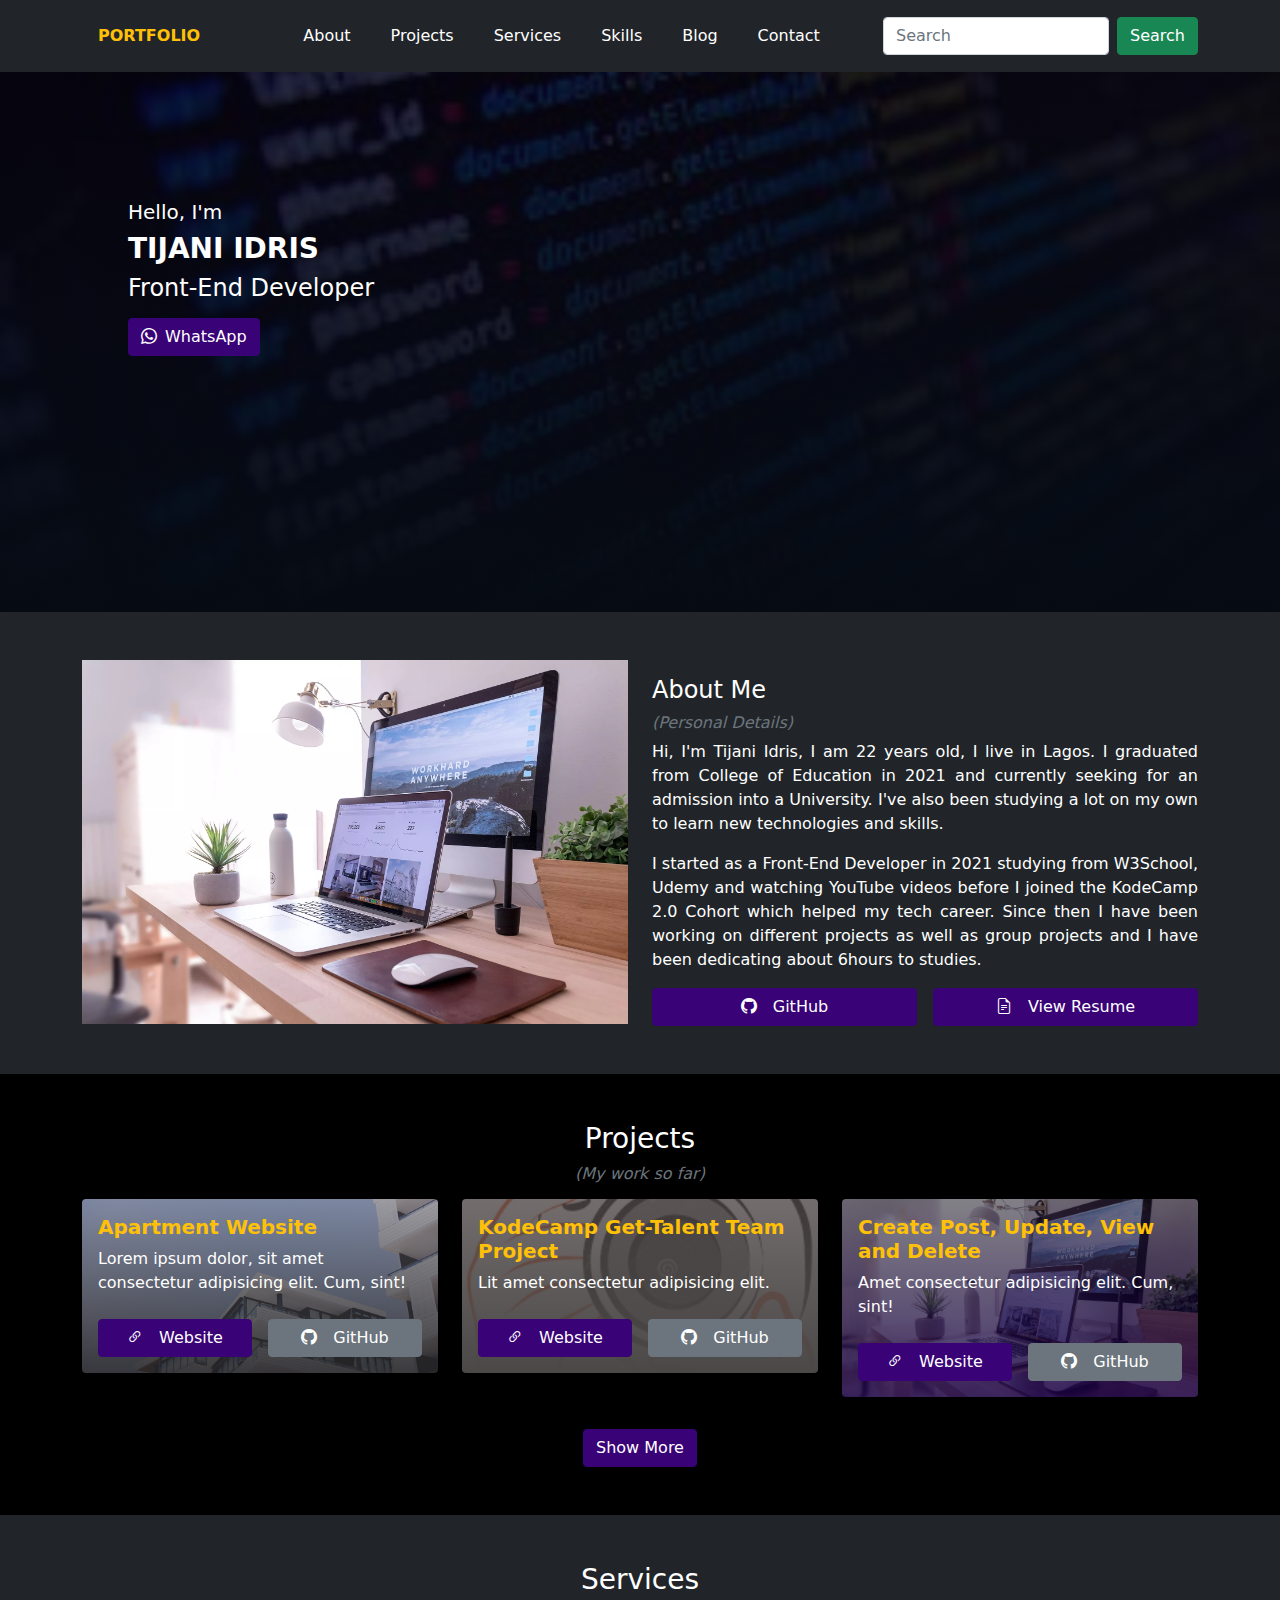
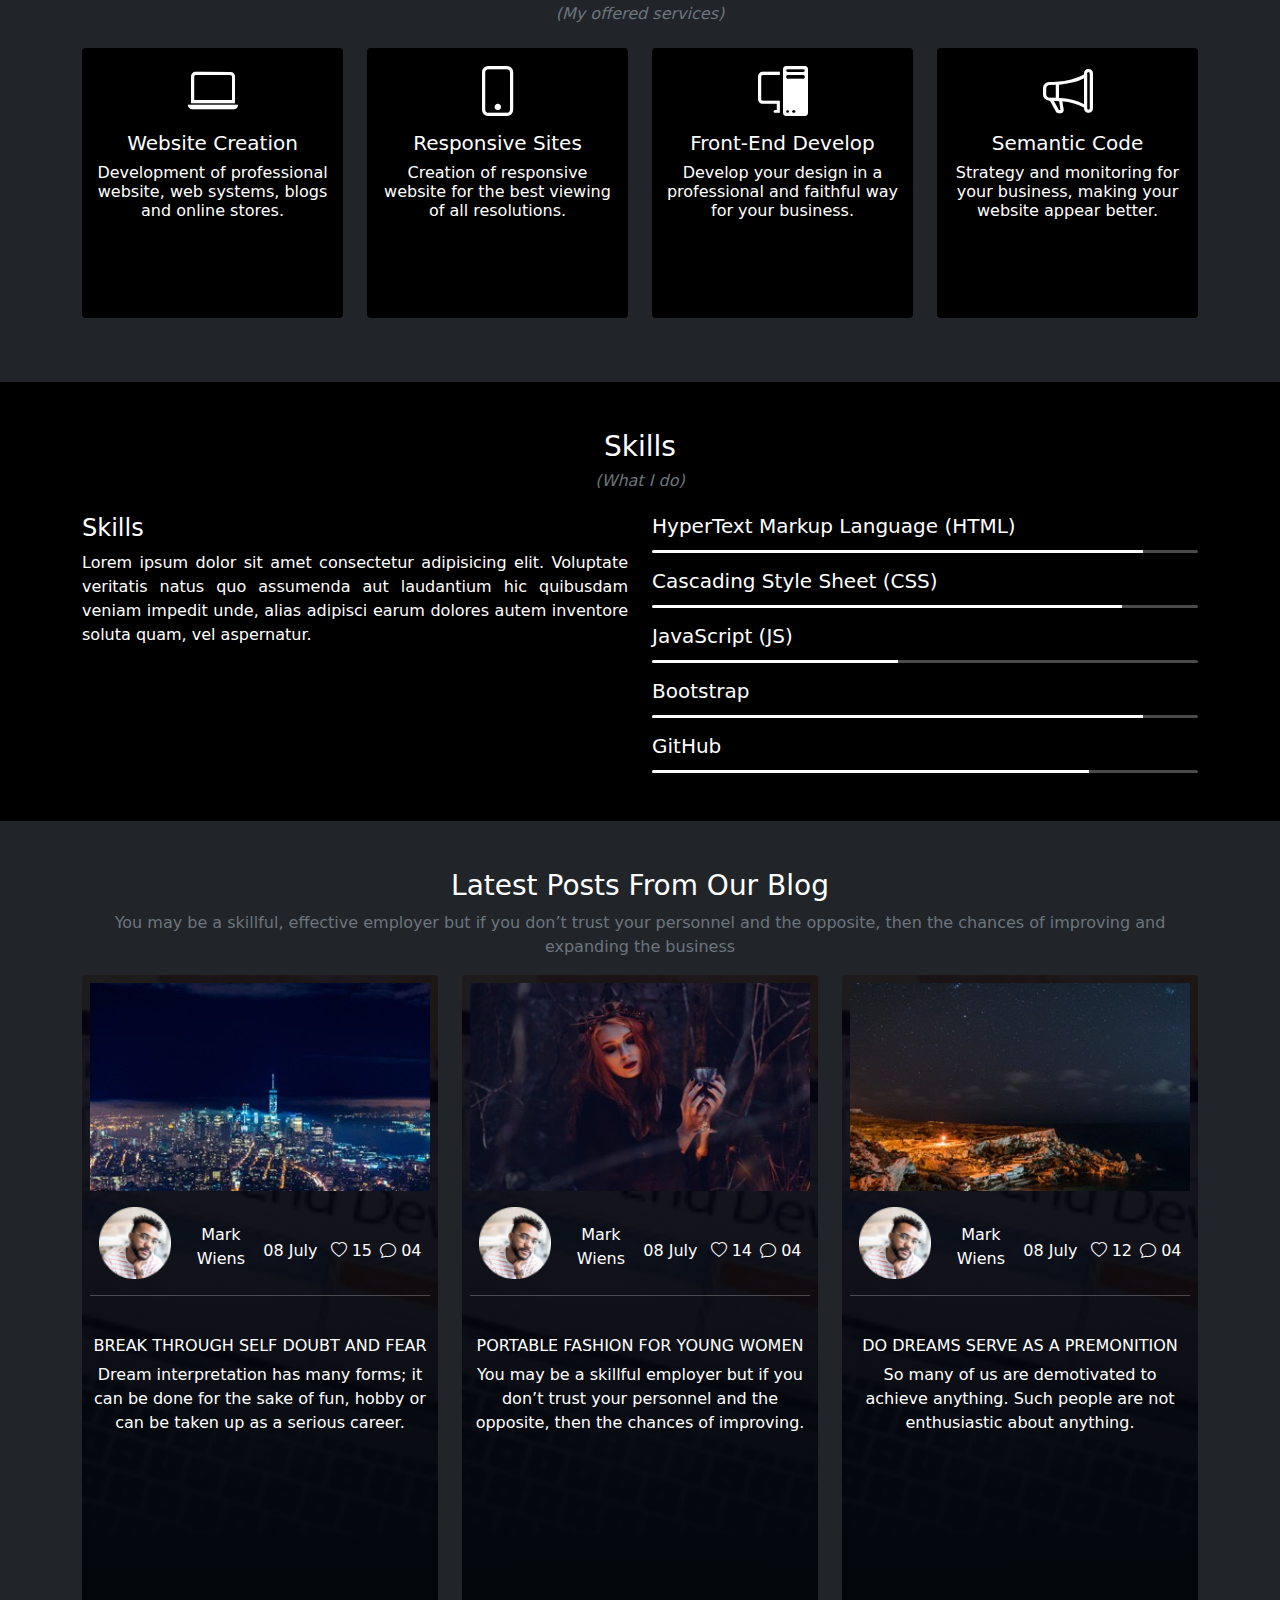
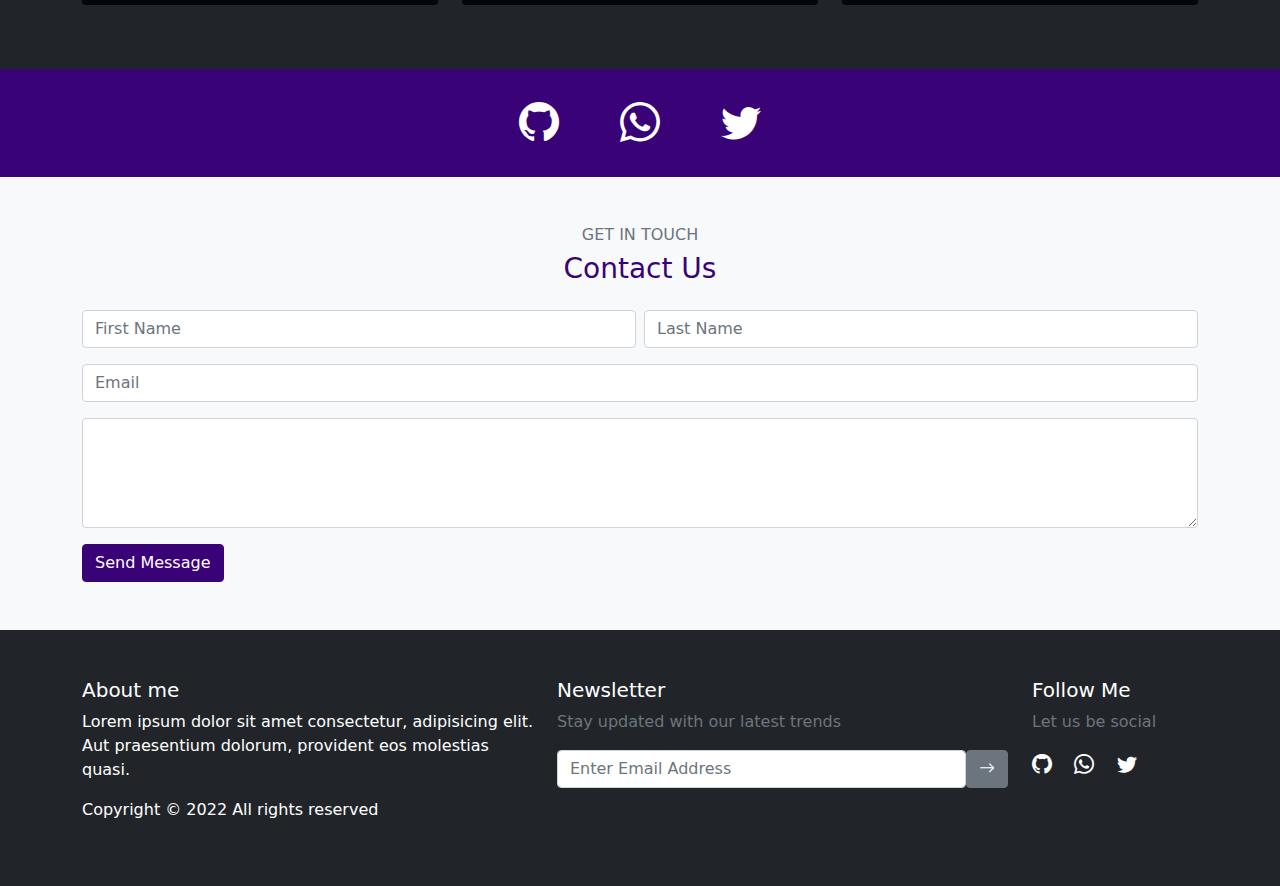
<file: index.html>
<!DOCTYPE html>
<html lang="en">
<head>
    <meta charset="UTF-8">
    <meta http-equiv="X-UA-Compatible" content="IE=edge">
    <meta name="viewport" content="width=device-width, initial-scale=1.0">
    <link rel="stylesheet" href="css/bootstrap.min.css">
    <link rel="stylesheet" href="css/style.css">
    <link rel="stylesheet" href="https://cdn.jsdelivr.net/npm/bootstrap-icons@1.8.3/font/bootstrap-icons.css">
    <link rel="stylesheet" href="https://cdn.jsdelivr.net/npm/swiper/swiper-bundle.min.css"/>
    <title>Portfolio</title>
</head>
<body>
    <section>
        <div class="bg-dark">
            <nav class="navbar navbar-expand-lg navbar-light mx-3 pt">
                <div class="container py-2">
                    <div class="">
                        <a href="index.html" class="nav-link active text-warning"><strong>PORTFOLIO</strong></a>
                    </div>
                    <button class="navbar-toggler" type="button" data-bs-toggle="collapse" data-bs-target="#navbarSupportedContent" aria-controls="navbarSupportedContent" aria-expanded="false" aria-label="Toggle navigation">
                            <span class="navbar-toggler-icon"></span>
                    </button>
                    <div class="collapse navbar-collapse" id="navbarSupportedContent">
                        <ul class="navbar-nav m-auto mb-lg-0">
                            <li class="nav-item">
                                <a class="nav-link text-white ms-4" href="about.html">About</a>
                            </li>
                            <li class="nav-item">
                                <a class="nav-link text-white ms-4" href="project.html">Projects</a>
                            </li>
                            <li class="nav-item">
                                <a class="nav-link text-white ms-4" href="services.html">Services</a>
                            </li>
                            <li class="nav-item">
                                <a class="nav-link text-white ms-4" href="skills.html">Skills</a>
                            </li>
                            <li class="nav-item">
                                <a class="nav-link text-white ms-4" href="blog.html">Blog</a>
                            </li>
                            <li class="nav-item">
                                <a class="nav-link text-white ms-4" href="contact.html">Contact</a>
                            </li>
                        </ul>
                        <form class="d-flex">
                            <input class="form-control me-2" type="search" placeholder="Search" aria-label="Search">
                            <button class="btn btn-success" type="submit">Search</button>
                        </form>                      
                    </div>
                </div>
            </nav>
        </div>
        <div class="bg-black">
            <div class="swiper mySwiper">
                <div class="swiper-wrapper">
                    <div class="swiper-slide">
                        <div style="height: 60vh; padding-top: 10%; padding-left: 10%;" class="bg-img text-white">
                            <h5>Hello, I'm</h5>
                            <h4 class="fw-bold fs-3">TIJANI IDRIS</h4>
                            <h4 class="pb-2">Front-End Developer</h4>
                            <a href="https://wa.me/+2347051442660" target="_blank" class="btn btn-primary"><i class="bi pe-2 bi-whatsapp"></i>WhatsApp</a>
                        </div>
                    </div>
                    <div class="swiper-slide">
                        <div style="height: 60vh; padding-top: 10%; padding-left: 10%;" class="bg-mg text-white">
                            <h5>Hello, I'm</h5>
                            <h4 class="fw-bold fs-3">TIJANI IDRIS</h4>
                            <h4 class="pb-2">Front-End Developer</h4>
                            <a href="https://wa.me/+2347051442660" target="_blank" class="btn btn-primary"><i class="bi pe-2 bi-whatsapp"></i>WhatsApp</a>
                        </div>
                    </div>
                </div>
            </div>

        </div>
        <div class="bg-dark">
            <div class="container py-5">
                <div class="row">
                    <div class="col-lg-6 col-md-12 col-12">
                        <img src="img/xhero_3.jpg.pagespeed.ic.6MpW1z13MV.webp" alt="image" class="img-fluid">
                    </div>
                    <div class="col-lg-6 col-md-12 col-12 text-white">
                        <div class="mb-3 pt-3">
                            <h4 class="text-center text-lg-start">About Me</h4>
                            <h6 class="text-center text-muted text-lg-start"><em>(Personal Details)</em></h6>
                            <p class="justify">Hi, I'm Tijani Idris, I am 22 years old, I live in Lagos. I graduated from College of Education in 2021 and currently seeking for an admission into a University. 
                                I've also been studying a lot on my own to learn new technologies and skills.
                            </p>
                            <p class="justify">I started as a Front-End Developer in 2021 studying from W3School, Udemy and watching YouTube videos before I joined the KodeCamp 2.0 Cohort which helped my tech career. 
                                Since then I have been working on different projects as well as group projects and I have been dedicating about 6hours to studies.
                            </p>
                        </div>
                        <div class="d-flex">
                            <a href="https://github.com/Teejay31?tab=repositories" target="_blank" class="btn btn-primary text-decoration-none me-2 w-100"><i class="bi pe-3 bi-github"></i>GitHub</a>
                            <a href="https://drive.google.com/file/d/1EKKj-uCUe3kIlC5ib6ycxOb9p6DU9tmA/view?usp=drivesdk" target="_blank" class="btn btn-primary ms-2 w-100"><i class="bi pe-3 bi-file-earmark-text"></i>View Resume</a>
                        </div>
                    </div>
                </div>
            </div>
        </div>
        <div class="bg-black">
            <div class="container py-5">
                <div class="text-white text-center mb-3">
                    <h3>Projects</h3>
                    <h6 class="text-center text-muted"><em>(My work so far)</em></h6>
                </div>
                <div class="row">
                    <div class="col-lg-4 col-md-6 col-12 mb-3">
                        <div class="card bg-apart p-3">
                            <h5 class="text-warning fw-bold">Apartment Website</h5>
                            <p class="text-white">Lorem ipsum dolor, sit amet consectetur adipisicing elit. Cum, sint!</p>
                            <div class="d-flex mt-2 w-100">
                                <a href="https://teejay31.github.io/apartment/" target="_blank" class="btn btn-primary w-50 me-2 text-decoration-none"><i class="bi pe-3 bi-link-45deg"></i>Website</a>
                                <a href="https://github.com/Teejay31/apartment" target="_blank" class="btn btn-secondary w-50 ms-2"><i class="bi pe-3 bi-github"></i>GitHub</a>
                            </div>
                        </div>
                    </div>
                    <div class="col-lg-4 col-md-6 col-12 mb-3">
                        <div class="card bg-photo p-3">
                            <h5 class="text-warning fw-bold">KodeCamp Get-Talent Team Project</h5>
                            <p class="text-white">Lit amet consectetur adipisicing elit.</p>
                            <div class="d-flex mt-2 w-100">
                                <a href="https://teejay31.github.io/new-recruit-info/" target="_blank" class="btn btn-primary w-50 me-2 text-decoration-none"><i class="bi pe-3 bi-link-45deg"></i>Website</a>
                                <a href="https://github.com/Teejay31/new-recruit-info" target="_blank" class="btn btn-secondary w-50 ms-2"><i class="bi pe-3 bi-github"></i>GitHub</a>
                            </div>
                        </div>
                    </div>
                    <div class="col-lg-4 col-md-6 col-12 mb-3">
                        <div class="card bg-proj p-3">
                            <h5 class="text-warning fw-bold">Create Post, Update, View and Delete</h5>
                            <p class="text-white">Amet consectetur adipisicing elit. Cum, sint!</p>
                            <div class="d-flex mt-2 w-100">
                                <a href="https://teejay31.github.io/though-project/" target="_blank" class="btn btn-primary w-50 me-2 text-decoration-none"><i class="bi pe-3 bi-link-45deg"></i>Website</a>
                                <a href="https://github.com/Teejay31/though-project" target="_blank" class="btn btn-secondary w-50 ms-2"><i class="bi pe-3 bi-github"></i>GitHub</a>
                            </div>
                        </div>
                    </div>
                </div>
                <div class="text-center pt-3">
                    <a href="project.html" class="btn btn-primary">Show More</a>
                </div>
            </div>
        </div>
        <div class="bg-dark">
            <div class="container py-5">
                <h3 class="text-center text-white">Services</h3>
                <h6 class="text-center text-muted"><em>(My offered services)</em></h6>
                <div class="row pt-3">
                    <div class="col-lg-3 col-md-6 col-12 mb-3">
                        <div class="card bg-black text-white p-2 vh-5 text-center">
                            <div class="ser-hov-r">
                                <span><i class="bi pb-3 fs-cus bi-laptop"></i></span>
                                <h5>Website Creation</h5>
                            </div>
                            <h6>Development of professional website, web systems, blogs and online stores.</h6>
                        </div>
                    </div>
                    <div class="col-lg-3 col-md-6 col-12 mb-3">
                        <div class="card bg-black text-white p-2 vh-5 text-center">
                            <div class="ser-hov-g">
                                <span><i class="bi pb-3 fs-cus bi-phone"></i></span>
                                <h5>Responsive Sites</h5>
                            </div>
                            <h6>Creation of responsive website for the best viewing of all resolutions.</h6>
                        </div>
                    </div>
                    <div class="col-lg-3 col-md-6 col-12 mb-3">
                        <div class="card bg-black text-white p-2 vh-5 text-center">
                            <div class="ser-hov-b">
                                <span><i class="bi pb-3 fs-cus bi-pc-display"></i></span>
                                <h5>Front-End Develop</h5>
                            </div>
                            <h6>Develop your design in a professional and faithful way for your business.</h6>
                        </div>
                    </div>
                    <div class="col-lg-3 col-md-6 col-12 mb-3">
                        <div class="card bg-black text-white p-2 vh-5 text-center">
                            <div class="ser-hov-a">
                                <span><i class="bi pb-3 fs-cus bi-megaphone"></i></span>
                                <h5>Semantic Code</h5>
                            </div>
                            <h6>Strategy and monitoring for your business, making your website appear better.</h6>
                        </div>
                    </div>
                </div>
            </div>
        </div>
        <div class="bg-black">
            <div class="container py-5">
                <h3 class="text-white text-center">Skills</h3>
                <h6 class="text-center text-muted"><em>(What I do)</em></h6>
                <div class="row pt-3">
                    <div class="col-lg-6 col-md-6 col-12 text-white">
                        <h4>Skills</h4>
                        <p class="justify">Lorem ipsum dolor sit amet consectetur adipisicing elit. Voluptate veritatis natus quo assumenda aut 
                        laudantium hic quibusdam veniam impedit unde, alias adipisci earum dolores autem inventore soluta quam, vel aspernatur.</p>
                    </div>
                    <div class="col-lg-6 col-md-6 col-12">
                        <div class="pb-3">
                            <div class="text-white pb-1">
                                <h5>HyperText Markup Language (HTML)</h5>
                            </div>
                            <div class="progress" style="height: 3px;">
                                <div class="progress-bar bg-white" role="progressbar" style="width: 90%;" aria-valuenow="25" aria-valuemin="0" aria-valuemax="100"></div>
                            </div>
                        </div>
                        <div class="pb-3">
                            <div class="text-white pb-1">
                                <h5>Cascading Style Sheet (CSS)</h5>
                            </div>
                            <div class="progress" style="height: 3px;">
                                <div class="progress-bar bg-white" role="progressbar" style="width: 86%;" aria-valuenow="25" aria-valuemin="0" aria-valuemax="100"></div>
                            </div>
                        </div>
                        <div class="pb-3">
                            <div class="text-white pb-1">
                                <h5>JavaScript (JS)</h5>
                            </div>
                            <div class="progress" style="height: 3px;">
                                <div class="progress-bar bg-white" role="progressbar" style="width: 45%;" aria-valuenow="25" aria-valuemin="0" aria-valuemax="100"></div>
                            </div>
                        </div>
                        <div class="pb-3">
                            <div class="text-white pb-1">
                                <h5>Bootstrap</h5>
                            </div>
                            <div class="progress" style="height: 3px;">
                                <div class="progress-bar bg-white" role="progressbar" style="width: 90%;" aria-valuenow="25" aria-valuemin="0" aria-valuemax="100"></div>
                            </div>
                        </div>
                        <div class="">
                            <div class="text-white pb-1">
                                <h5>GitHub</h5>
                            </div>
                            <div class="progress" style="height: 3px;">
                                <div class="progress-bar bg-white" role="progressbar" style="width: 80%;" aria-valuenow="25" aria-valuemin="0" aria-valuemax="100"></div>
                            </div>
                        </div>
                    </div>
                </div>            
            </div>
        </div>
        <div class="bg-dark">
            <div class="container text-white text-center py-5">
                <h3>Latest Posts From Our Blog</h3>
                <p class="text-muted">You may be a skillful, effective employer but if you don’t 
                trust your personnel and the opposite, then the chances of improving and expanding the business</p>
                <div class="row">
                    <div class="col-lg-4 col-md-4 col-12">
                        <div class="text-white card min-h bg-mg mb-3 p-2">
                            <img src="img/wil1.jpg" alt="picture" class="img-fluid">
                            <div class="d-flex fl-dir justify-content-center">
                                <div class="d-flex pt-3">
                                    <img src="img/pho1.png" alt="image" class="img-fluid pe-2">
                                    <p class="pt-3">Mark Wiens</p>
                                </div>
                                <div class="pt-5 md-pd">
                                    <p>08 July <i class="bi ser-hov-r ps-2 bi-heart"></i> 15<i class="bi ps-2 ser-hov-a bi-chat"></i> 04</p>
                                </div>
                            </div>
                            <hr>
                            <div class="pt-4">
                                <h6>BREAK THROUGH SELF DOUBT AND FEAR</h6>
                                <p>Dream interpretation has many forms; it can be done for 
                                the sake of fun, hobby or can be taken up as a serious career.</p>
                            </div>
                        </div>
                    </div>
                    <div class="col-lg-4 col-md-4 col-12">
                        <div class="text-white card min-h bg-mg mb-3 p-2">
                            <img src="img/wil2.jpg" alt="picture" class="img-fluid">
                            <div class="d-flex fl-dir justify-content-center">
                                <div class="d-flex pt-3">
                                    <img src="img/pho1.png" alt="image" class="img-fluid pe-2">
                                    <p class="pt-3">Mark Wiens</p>
                                </div>
                                <div class="pt-5 md-pd">
                                    <p>08 July <i class="bi ser-hov-r ps-2 bi-heart"></i> 14<i class="bi ps-2 ser-hov-a bi-chat"></i> 04</p>
                                </div>
                            </div>
                            <hr>
                            <div class="pt-4">
                                <h6>PORTABLE FASHION FOR YOUNG WOMEN</h6>
                                <p>You may be a skillful employer but if you don’t trust 
                                your personnel and the opposite, then the chances of improving.</p>
                            </div>
                        </div>
                    </div>
                    <div class="col-lg-4 col-md-4 col-12">
                        <div class="text-white card min-h bg-mg mb-3 p-2">
                            <img src="img/wil3.jpg" alt="picture" class="img-fluid">
                            <div class="d-flex fl-dir justify-content-center">
                                <div class="d-flex pt-3">
                                    <img src="img/pho1.png" alt="image" class="img-fluid pe-2">
                                    <p class="pt-3">Mark Wiens</p>
                                </div>
                                <div class="pt-5 md-pd">
                                    <p>08 July <i class="bi ser-hov-r ps-2 bi-heart"></i> 12<i class="bi ps-2 ser-hov-a bi-chat"></i> 04</p>
                                </div>
                            </div>
                            <hr>
                            <div class="pt-4">
                                <h6>DO DREAMS SERVE AS A PREMONITION</h6>
                                <p>So many of us are demotivated to achieve anything. Such people are not 
                                enthusiastic about anything.</p>
                            </div>
                        </div>
                    </div>
                </div>
            </div>
        </div>
        <div class="bg-ft">
            <div class="container py-4">
                <div class="text-center fs-1">
                    <a href="https://github.com/Teejay31?tab=repositories" target="_blank" class=""><i class="bi text-white pe-5 bi-github"></i></a>
                    <a href="https://wa.me/+2347051442660" target="_blank" class=""><i class="bi pe-5 text-white bi-whatsapp"></i></a>
                    <a href="https://mobile.twitter.com/Tea_Jay31" target="_blank" class=""><i class="bi text-white bi-twitter"></i></a>
                </div>
            </div>
        </div>
        <div class="bg-light">
            <div class="container py-5">
                <div class="text-center">
                    <h6 class="text-muted">GET IN TOUCH</h6>
                    <h3 class="text-primary">Contact Us</h3>
                </div>
                <div class="pt-3">
                    <div class="d-flex pb-3">
                        <input type="text" class="form-control me-1" placeholder="First Name">
                        <input type="text" class="form-control ms-1" placeholder="Last Name">
                    </div>
                    <input type="email" class="form-control mb-3" placeholder="Email">
                    <textarea class="form-control mb-3" cols="" rows="4"></textarea>
                    <a href="#" class="btn btn-primary">Send Message</a>
                </div>
            </div>
        </div>
        <div class="bg-dark">
            <div class="container py-5">
                <div class="row text-white">
                    <div class="col-lg-5 col-md-5 col-12">
                        <h5>About me</h5>
                        <p>Lorem ipsum dolor sit amet consectetur, adipisicing elit. Aut praesentium dolorum, provident eos molestias quasi.</p>
                        <p>Copyright &copy; 2022 All rights reserved</p>
                    </div>
                    <div class="col-lg-5 col-md-4 col-12">
                        <h5>Newsletter</h5>
                        <p class="text-muted">Stay updated with our latest trends</p>
                        <form class="d-flex pb-3">
                            <input type="text" class="form-control" placeholder="Enter Email Address">
                            <button class="btn btn-secondary" type="submit"><i class="bi bi-arrow-right"></i></button>
                        </form>
                    </div>
                    <div class="col-lg-2 col-md-3 col-12">
                        <h5>Follow Me</h5>
                        <p class="text-muted">Let us be social</p>
                        <div class="fs-5">
                            <a href="https://github.com/Teejay31?tab=repositories" target="_blank" class=""><i class="bi text-white bi-github"></i></a>
                            <a href="https://wa.me/+2347051442660" target="_blank" class=""><i class="bi px-3 text-white bi-whatsapp"></i></a>
                            <a href="https://mobile.twitter.com/Tea_Jay31" target="_blank" class=""><i class="bi text-white bi-twitter"></i></a>
                        </div>
                    </div>
                </div>
            </div>
        </div>
    </section>


    <script src="js/bootstrap.min.js"></script> 

    <script src="https://cdn.jsdelivr.net/npm/swiper/swiper-bundle.min.js"></script>

    <script>
        var swiper = new Swiper(".mySwiper", {
          spaceBetween: 30,
          centeredSlides: true,
          autoplay: {
            delay: 2500,
            disableOnInteraction: false,
          },
          pagination: {
            el: ".swiper-pagination",
            clickable: true,
          },
          navigation: {
            nextEl: ".swiper-button-next",
            prevEl: ".swiper-button-prev",
          },
        });
    </script>

    <script src="https://unpkg.com/aos@2.3.1/dist/aos.js"></script>


</body>
</html>
</file>
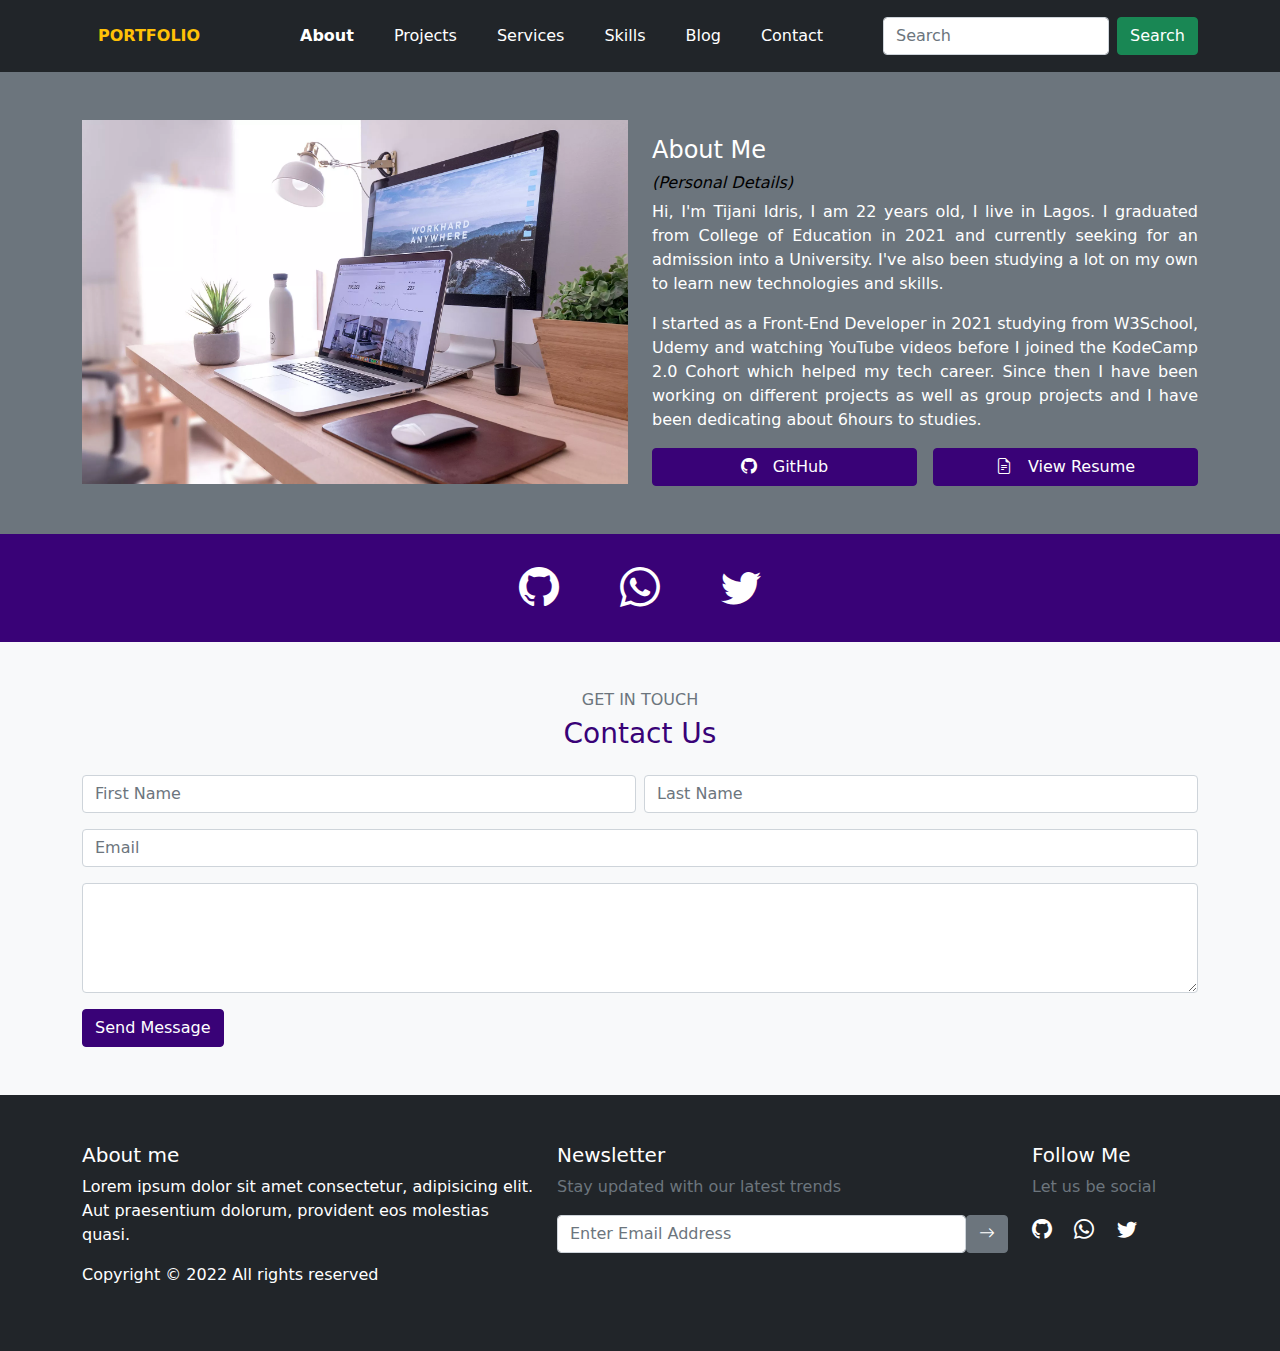
<file: about.html>
<!DOCTYPE html>
<html lang="en">
<head>
    <meta charset="UTF-8">
    <meta http-equiv="X-UA-Compatible" content="IE=edge">
    <meta name="viewport" content="width=device-width, initial-scale=1.0">
    <link rel="stylesheet" href="css/bootstrap.min.css">
    <link rel="stylesheet" href="css/style.css">
    <link rel="stylesheet" href="https://cdn.jsdelivr.net/npm/bootstrap-icons@1.8.3/font/bootstrap-icons.css">
    <title>About-Page</title>
</head>
<body>
    <section>
        <div class="bg-dark">
            <nav class="navbar navbar-expand-lg navbar-light mx-3 pt">
                <div class="container py-2">
                    <div class="">
                        <a href="index.html" class="nav-link text-warning"><strong>PORTFOLIO</strong></a>
                    </div>
                    <button class="navbar-toggler" type="button" data-bs-toggle="collapse" data-bs-target="#navbarSupportedContent" aria-controls="navbarSupportedContent" aria-expanded="false" aria-label="Toggle navigation">
                            <span class="navbar-toggler-icon"></span>
                    </button>
                    <div class="collapse navbar-collapse" id="navbarSupportedContent">
                        <ul class="navbar-nav m-auto mb-lg-0">
                            <li class="nav-item">
                                <a class="nav-link text-white active fw-bold ms-4" href="#">About</a>
                            </li>
                            <li class="nav-item">
                                <a class="nav-link text-white ms-4" href="project.html">Projects</a>
                            </li>
                            <li class="nav-item">
                                <a class="nav-link text-white ms-4" href="services.html">Services</a>
                            </li>
                            <li class="nav-item">
                                <a class="nav-link text-white ms-4" href="skills.html">Skills</a>
                            </li>
                            <li class="nav-item">
                                <a class="nav-link text-white ms-4" href="blog.html">Blog</a>
                            </li>
                            <li class="nav-item">
                                <a class="nav-link text-white ms-4" href="contact.html">Contact</a>
                            </li>
                        </ul>
                        <form class="d-flex">
                            <input class="form-control me-2" type="search" placeholder="Search" aria-label="Search">
                            <button class="btn btn-success" type="submit">Search</button>
                        </form>                      
                    </div>
                </div>
            </nav>
        </div>
        <div class="bg-secondary">
            <div class="container py-5">
                <div class="row">
                    <div class="col-lg-6 col-md-12 odd2 col-12">
                        <img src="img/xhero_3.jpg.pagespeed.ic.6MpW1z13MV.webp" alt="image" class="img-fluid">
                    </div>
                    <div class="col-lg-6 col-md-12 col-12 odd text-white">
                        <div class="mb-3 odd-pt pt-3">
                            <h4 class="text-center text-lg-start">About Me</h4>
                            <h6 class="text-center text-black text-lg-start"><em>(Personal Details)</em></h6>
                            <p class="justify">Hi, I'm Tijani Idris, I am 22 years old, I live in Lagos. I graduated from College of Education in 2021 and currently seeking for an admission into a University. 
                                I've also been studying a lot on my own to learn new technologies and skills.
                            </p>
                            <p class="justify">I started as a Front-End Developer in 2021 studying from W3School, Udemy and watching YouTube videos before I joined the KodeCamp 2.0 Cohort which helped my tech career. 
                                Since then I have been working on different projects as well as group projects and I have been dedicating about 6hours to studies.
                            </p>
                        </div>
                        <div class="d-flex">
                            <a href="https://github.com/Teejay31?tab=repositories" target="_blank" class="btn btn-primary text-decoration-none me-2 w-100"><i class="bi pe-3 bi-github"></i>GitHub</a>
                            <a href="https://drive.google.com/file/d/1EKKj-uCUe3kIlC5ib6ycxOb9p6DU9tmA/view?usp=drivesdk" target="_blank" class="btn btn-primary ms-2 w-100"><i class="bi pe-3 bi-file-earmark-text"></i>View Resume</a>
                        </div>
                    </div>
                </div>
            </div>
        </div>
        <div class="bg-ft">
            <div class="container py-4">
                <div class="text-center fs-1">
                    <a href="https://github.com/Teejay31?tab=repositories" target="_blank" class=""><i class="bi text-white pe-5 bi-github"></i></a>
                    <a href="https://wa.me/+2347051442660" target="_blank" class=""><i class="bi pe-5 text-white bi-whatsapp"></i></a>
                    <a href="https://mobile.twitter.com/Tea_Jay31" target="_blank" class=""><i class="bi text-white bi-twitter"></i></a>
                </div>
            </div>
        </div>
        <div class="bg-light">
            <div class="container py-5">
                <div class="text-center">
                    <h6 class="text-muted">GET IN TOUCH</h6>
                    <h3 class="text-primary">Contact Us</h3>
                </div>
                <div class="pt-3">
                    <div class="d-flex pb-3">
                        <input type="text" class="form-control me-1" placeholder="First Name">
                        <input type="text" class="form-control ms-1" placeholder="Last Name">
                    </div>
                    <input type="email" class="form-control mb-3" placeholder="Email">
                    <textarea class="form-control mb-3" cols="" rows="4"></textarea>
                    <a href="#" class="btn btn-primary">Send Message</a>
                </div>
            </div>
        </div>
        <div class="bg-dark">
            <div class="container py-5">
                <div class="row text-white">
                    <div class="col-lg-5 col-md-5 col-12">
                        <h5>About me</h5>
                        <p>Lorem ipsum dolor sit amet consectetur, adipisicing elit. Aut praesentium dolorum, provident eos molestias quasi.</p>
                        <p>Copyright &copy; 2022 All rights reserved</p>
                    </div>
                    <div class="col-lg-5 col-md-4 col-12">
                        <h5>Newsletter</h5>
                        <p class="text-muted">Stay updated with our latest trends</p>
                        <form class="d-flex pb-3">
                            <input type="text" class="form-control" placeholder="Enter Email Address">
                            <button class="btn btn-secondary" type="submit"><i class="bi bi-arrow-right"></i></button>
                        </form>
                    </div>
                    <div class="col-lg-2 col-md-3 col-12">
                        <h5>Follow Me</h5>
                        <p class="text-muted">Let us be social</p>
                        <div class="fs-5">
                            <a href="https://github.com/Teejay31?tab=repositories" target="_blank" class=""><i class="bi text-white bi-github"></i></a>
                            <a href="https://wa.me/+2347051442660" target="_blank" class=""><i class="bi px-3 text-white bi-whatsapp"></i></a>
                            <a href="https://mobile.twitter.com/Tea_Jay31" target="_blank" class=""><i class="bi text-white bi-twitter"></i></a>
                        </div>
                    </div>
                </div>
            </div>
        </div>
    </section>


    <script src="js/bootstrap.min.js"></script> 

</body>
</html>
</file>
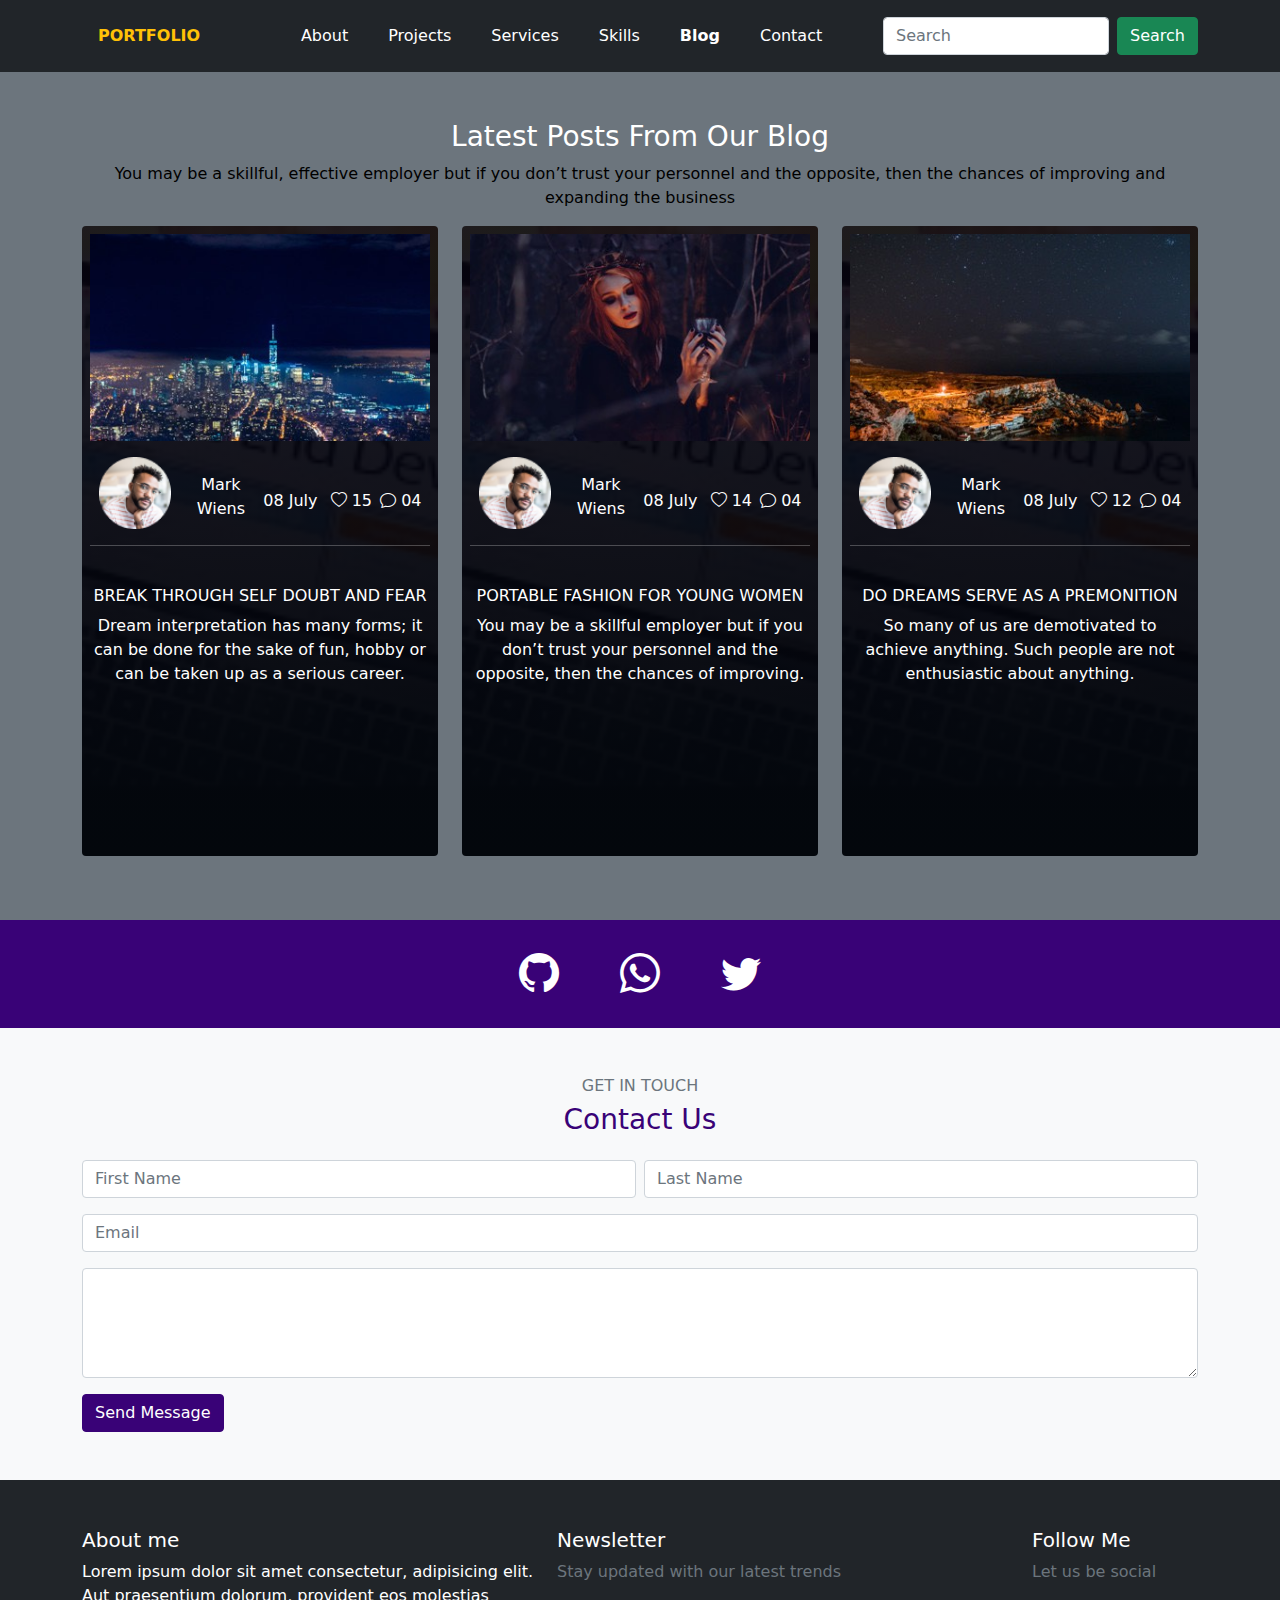
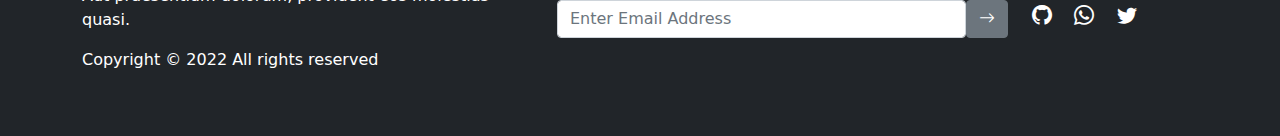
<file: blog.html>
<!DOCTYPE html>
<html lang="en">
<head>
    <meta charset="UTF-8">
    <meta http-equiv="X-UA-Compatible" content="IE=edge">
    <meta name="viewport" content="width=device-width, initial-scale=1.0">
    <link rel="stylesheet" href="css/bootstrap.min.css">
    <link rel="stylesheet" href="css/style.css">
    <link rel="stylesheet" href="https://cdn.jsdelivr.net/npm/bootstrap-icons@1.8.3/font/bootstrap-icons.css">
    <title>Blog-Page</title>
</head>
<body>
    <section>
        <div class="bg-dark">
            <nav class="navbar navbar-expand-lg navbar-light mx-3 pt">
                <div class="container py-2">
                    <div class="">
                        <a href="index.html" class="nav-link text-warning"><strong>PORTFOLIO</strong></a>
                    </div>
                    <button class="navbar-toggler" type="button" data-bs-toggle="collapse" data-bs-target="#navbarSupportedContent" aria-controls="navbarSupportedContent" aria-expanded="false" aria-label="Toggle navigation">
                            <span class="navbar-toggler-icon"></span>
                    </button>
                    <div class="collapse navbar-collapse" id="navbarSupportedContent">
                        <ul class="navbar-nav m-auto mb-lg-0">
                            <li class="nav-item">
                                <a class="nav-link text-white ms-4" href="about.html">About</a>
                            </li>
                            <li class="nav-item">
                                <a class="nav-link text-white ms-4" href="project.html">Projects</a>
                            </li>
                            <li class="nav-item">
                                <a class="nav-link text-white ms-4" href="services.html">Services</a>
                            </li>
                            <li class="nav-item">
                                <a class="nav-link text-white ms-4" href="skills.html">Skills</a>
                            </li>
                            <li class="nav-item">
                                <a class="nav-link text-white active fw-bold ms-4" href="#">Blog</a>
                            </li>
                            <li class="nav-item">
                                <a class="nav-link text-white ms-4" href="contact.html">Contact</a>
                            </li>
                        </ul>
                        <form class="d-flex">
                            <input class="form-control me-2" type="search" placeholder="Search" aria-label="Search">
                            <button class="btn btn-success" type="submit">Search</button>
                        </form>                      
                    </div>
                </div>
            </nav>
        </div>
        <div class="bg-secondary">
            <div class="container text-white text-center py-5">
                <h3>Latest Posts From Our Blog</h3>
                <p class="text-black">You may be a skillful, effective employer but if you don’t 
                trust your personnel and the opposite, then the chances of improving and expanding the business</p>
                <div class="row">
                    <div class="col-lg-4 col-md-4 col-12">
                        <div class="text-white card min-h bg-mg mb-3 p-2">
                            <img src="img/wil1.jpg" alt="picture" class="img-fluid">
                            <div class="d-flex fl-dir justify-content-center">
                                <div class="d-flex pt-3">
                                    <img src="img/pho1.png" alt="image" class="img-fluid pe-2">
                                    <p class="pt-3">Mark Wiens</p>
                                </div>
                                <div class="pt-5 md-pd">
                                    <p>08 July <i class="bi ser-hov-r ps-2 bi-heart"></i> 15<i class="bi ps-2 ser-hov-a bi-chat"></i> 04</p>
                                </div>
                            </div>
                            <hr>
                            <div class="pt-4">
                                <h6>BREAK THROUGH SELF DOUBT AND FEAR</h6>
                                <p>Dream interpretation has many forms; it can be done for 
                                the sake of fun, hobby or can be taken up as a serious career.</p>
                            </div>
                        </div>
                    </div>
                    <div class="col-lg-4 col-md-4 col-12">
                        <div class="text-white card min-h bg-mg mb-3 p-2">
                            <img src="img/wil2.jpg" alt="picture" class="img-fluid">
                            <div class="d-flex fl-dir justify-content-center">
                                <div class="d-flex pt-3">
                                    <img src="img/pho1.png" alt="image" class="img-fluid pe-2">
                                    <p class="pt-3">Mark Wiens</p>
                                </div>
                                <div class="pt-5 md-pd">
                                    <p>08 July <i class="bi ser-hov-r ps-2 bi-heart"></i> 14<i class="bi ps-2 ser-hov-a bi-chat"></i> 04</p>
                                </div>
                            </div>
                            <hr>
                            <div class="pt-4">
                                <h6>PORTABLE FASHION FOR YOUNG WOMEN</h6>
                                <p>You may be a skillful employer but if you don’t trust 
                                your personnel and the opposite, then the chances of improving.</p>
                            </div>
                        </div>
                    </div>
                    <div class="col-lg-4 col-md-4 col-12">
                        <div class="text-white card min-h bg-mg mb-3 p-2">
                            <img src="img/wil3.jpg" alt="picture" class="img-fluid">
                            <div class="d-flex fl-dir justify-content-center">
                                <div class="d-flex pt-3">
                                    <img src="img/pho1.png" alt="image" class="img-fluid pe-2">
                                    <p class="pt-3">Mark Wiens</p>
                                </div>
                                <div class="pt-5 md-pd">
                                    <p>08 July <i class="bi ser-hov-r ps-2 bi-heart"></i> 12<i class="bi ps-2 ser-hov-a bi-chat"></i> 04</p>
                                </div>
                            </div>
                            <hr>
                            <div class="pt-4">
                                <h6>DO DREAMS SERVE AS A PREMONITION</h6>
                                <p>So many of us are demotivated to achieve anything. Such people are not 
                                enthusiastic about anything.</p>
                            </div>
                        </div>
                    </div>
                </div>
            </div>
        </div>
        <div class="bg-ft">
            <div class="container py-4">
                <div class="text-center fs-1">
                    <a href="https://github.com/Teejay31?tab=repositories" target="_blank" class=""><i class="bi text-white pe-5 bi-github"></i></a>
                    <a href="https://wa.me/+2347051442660" target="_blank" class=""><i class="bi pe-5 text-white bi-whatsapp"></i></a>
                    <a href="https://mobile.twitter.com/Tea_Jay31" target="_blank" class=""><i class="bi text-white bi-twitter"></i></a>
                </div>
            </div>
        </div>
        <div class="bg-light">
            <div class="container py-5">
                <div class="text-center">
                    <h6 class="text-muted">GET IN TOUCH</h6>
                    <h3 class="text-primary">Contact Us</h3>
                </div>
                <div class="pt-3">
                    <div class="d-flex pb-3">
                        <input type="text" class="form-control me-1" placeholder="First Name">
                        <input type="text" class="form-control ms-1" placeholder="Last Name">
                    </div>
                    <input type="email" class="form-control mb-3" placeholder="Email">
                    <textarea class="form-control mb-3" cols="" rows="4"></textarea>
                    <a href="#" class="btn btn-primary">Send Message</a>
                </div>
            </div>
        </div>
        <div class="bg-dark">
            <div class="container py-5">
                <div class="row text-white">
                    <div class="col-lg-5 col-md-5 col-12">
                        <h5>About me</h5>
                        <p>Lorem ipsum dolor sit amet consectetur, adipisicing elit. Aut praesentium dolorum, provident eos molestias quasi.</p>
                        <p>Copyright &copy; 2022 All rights reserved</p>
                    </div>
                    <div class="col-lg-5 col-md-4 col-12">
                        <h5>Newsletter</h5>
                        <p class="text-muted">Stay updated with our latest trends</p>
                        <form class="d-flex pb-3">
                            <input type="text" class="form-control" placeholder="Enter Email Address">
                            <button class="btn btn-secondary" type="submit"><i class="bi bi-arrow-right"></i></button>
                        </form>
                    </div>
                    <div class="col-lg-2 col-md-3 col-12">
                        <h5>Follow Me</h5>
                        <p class="text-muted">Let us be social</p>
                        <div class="fs-5">
                            <a href="https://github.com/Teejay31?tab=repositories" target="_blank" class=""><i class="bi text-white bi-github"></i></a>
                            <a href="https://wa.me/+2347051442660" target="_blank" class=""><i class="bi px-3 text-white bi-whatsapp"></i></a>
                            <a href="https://mobile.twitter.com/Tea_Jay31" target="_blank" class=""><i class="bi text-white bi-twitter"></i></a>
                        </div>
                    </div>
                </div>
            </div>
        </div>
    </section>


    <script src="js/bootstrap.min.js"></script> 

</body>
</html>
</file>
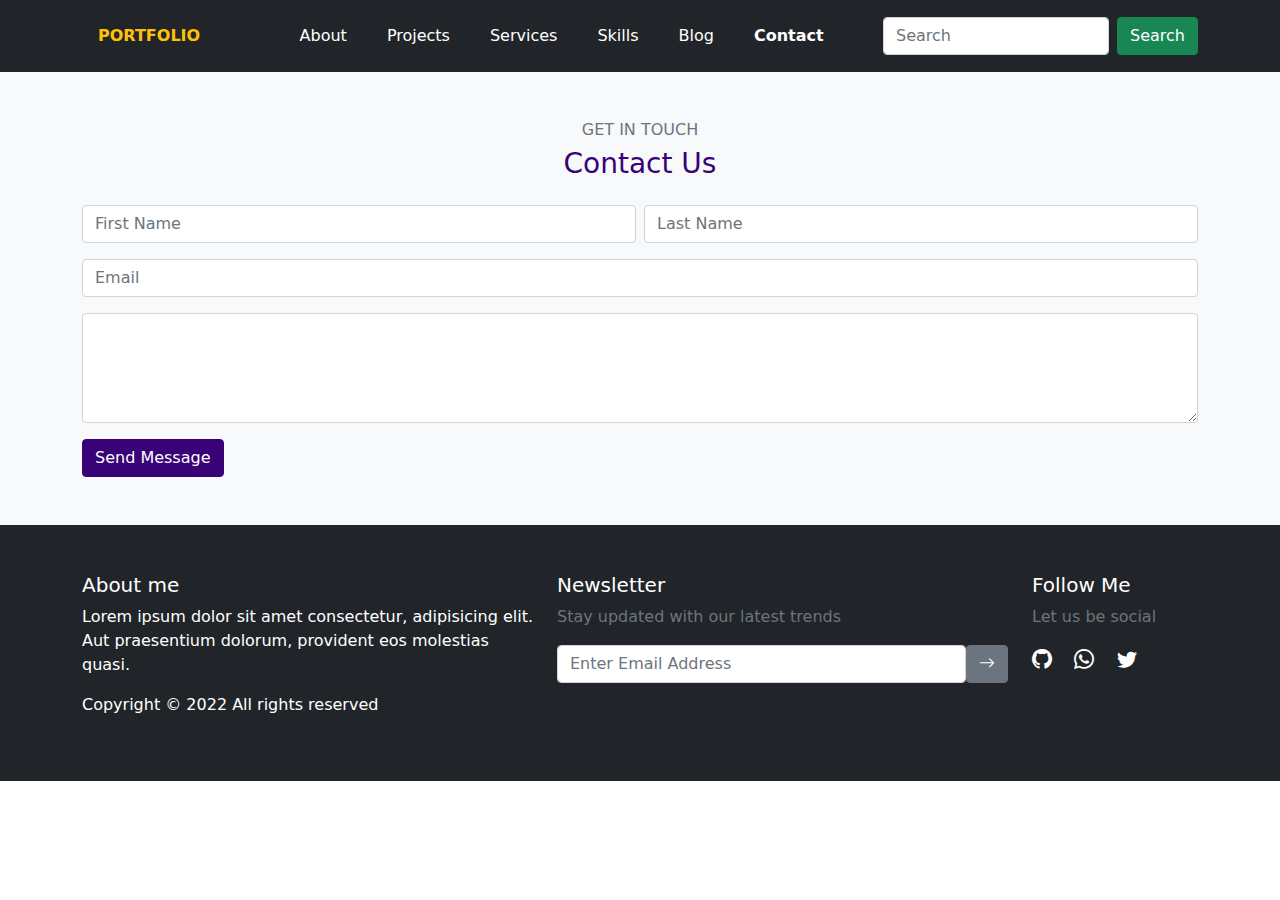
<file: contact.html>
<!DOCTYPE html>
<html lang="en">
<head>
    <meta charset="UTF-8">
    <meta http-equiv="X-UA-Compatible" content="IE=edge">
    <meta name="viewport" content="width=device-width, initial-scale=1.0">
    <link rel="stylesheet" href="css/bootstrap.min.css">
    <link rel="stylesheet" href="css/style.css">
    <link rel="stylesheet" href="https://cdn.jsdelivr.net/npm/bootstrap-icons@1.8.3/font/bootstrap-icons.css">
    <title>Contact-Page</title>
</head>
<body>
    <section>
        <div class="bg-dark">
            <nav class="navbar navbar-expand-lg navbar-light mx-3 pt">
                <div class="container py-2">
                    <div class="">
                        <a href="index.html" class="nav-link text-warning"><strong>PORTFOLIO</strong></a>
                    </div>
                    <button class="navbar-toggler" type="button" data-bs-toggle="collapse" data-bs-target="#navbarSupportedContent" aria-controls="navbarSupportedContent" aria-expanded="false" aria-label="Toggle navigation">
                            <span class="navbar-toggler-icon"></span>
                    </button>
                    <div class="collapse navbar-collapse" id="navbarSupportedContent">
                        <ul class="navbar-nav m-auto mb-lg-0">
                            <li class="nav-item">
                                <a class="nav-link text-white ms-4" href="about.html">About</a>
                            </li>
                            <li class="nav-item">
                                <a class="nav-link text-white ms-4" href="project.html">Projects</a>
                            </li>
                            <li class="nav-item">
                                <a class="nav-link text-white ms-4" href="services.html">Services</a>
                            </li>
                            <li class="nav-item">
                                <a class="nav-link text-white ms-4" href="skills.html">Skills</a>
                            </li>
                            <li class="nav-item">
                                <a class="nav-link text-white ms-4" href="blog.html">Blog</a>
                            </li>
                            <li class="nav-item">
                                <a class="nav-link text-white active fw-bold ms-4" href="#">Contact</a>
                            </li>
                        </ul>
                        <form class="d-flex">
                            <input class="form-control me-2" type="search" placeholder="Search" aria-label="Search">
                            <button class="btn btn-success" type="submit">Search</button>
                        </form>                      
                    </div>
                </div>
            </nav>
        </div>
        <div class="bg-light">
            <div class="container py-5">
                <div class="text-center">
                    <h6 class="text-muted">GET IN TOUCH</h6>
                    <h3 class="text-primary">Contact Us</h3>
                </div>
                <div class="pt-3">
                    <div class="d-flex pb-3">
                        <input type="text" class="form-control me-1" placeholder="First Name">
                        <input type="text" class="form-control ms-1" placeholder="Last Name">
                    </div>
                    <input type="email" class="form-control mb-3" placeholder="Email">
                    <textarea class="form-control mb-3" cols="" rows="4"></textarea>
                    <a href="#" class="btn btn-primary">Send Message</a>
                </div>
            </div>
        </div>
        <div class="bg-dark">
            <div class="container py-5">
                <div class="row text-white">
                    <div class="col-lg-5 col-md-5 col-12">
                        <h5>About me</h5>
                        <p>Lorem ipsum dolor sit amet consectetur, adipisicing elit. Aut praesentium dolorum, provident eos molestias quasi.</p>
                        <p>Copyright &copy; 2022 All rights reserved</p>
                    </div>
                    <div class="col-lg-5 col-md-4 col-12">
                        <h5>Newsletter</h5>
                        <p class="text-muted">Stay updated with our latest trends</p>
                        <form class="d-flex pb-3">
                            <input type="text" class="form-control" placeholder="Enter Email Address">
                            <button class="btn btn-secondary" type="submit"><i class="bi bi-arrow-right"></i></button>
                        </form>
                    </div>
                    <div class="col-lg-2 col-md-3 col-12">
                        <h5>Follow Me</h5>
                        <p class="text-muted">Let us be social</p>
                        <div class="fs-5">
                            <a href="https://github.com/Teejay31?tab=repositories" target="_blank" class=""><i class="bi text-white bi-github"></i></a>
                            <a href="https://wa.me/+2347051442660" target="_blank" class=""><i class="bi px-3 text-white bi-whatsapp"></i></a>
                            <a href="https://mobile.twitter.com/Tea_Jay31" target="_blank" class=""><i class="bi text-white bi-twitter"></i></a>
                        </div>
                    </div>
                </div>
            </div>
        </div>
    </section>


    <script src="js/bootstrap.min.js"></script> 

</body>
</html>
</file>
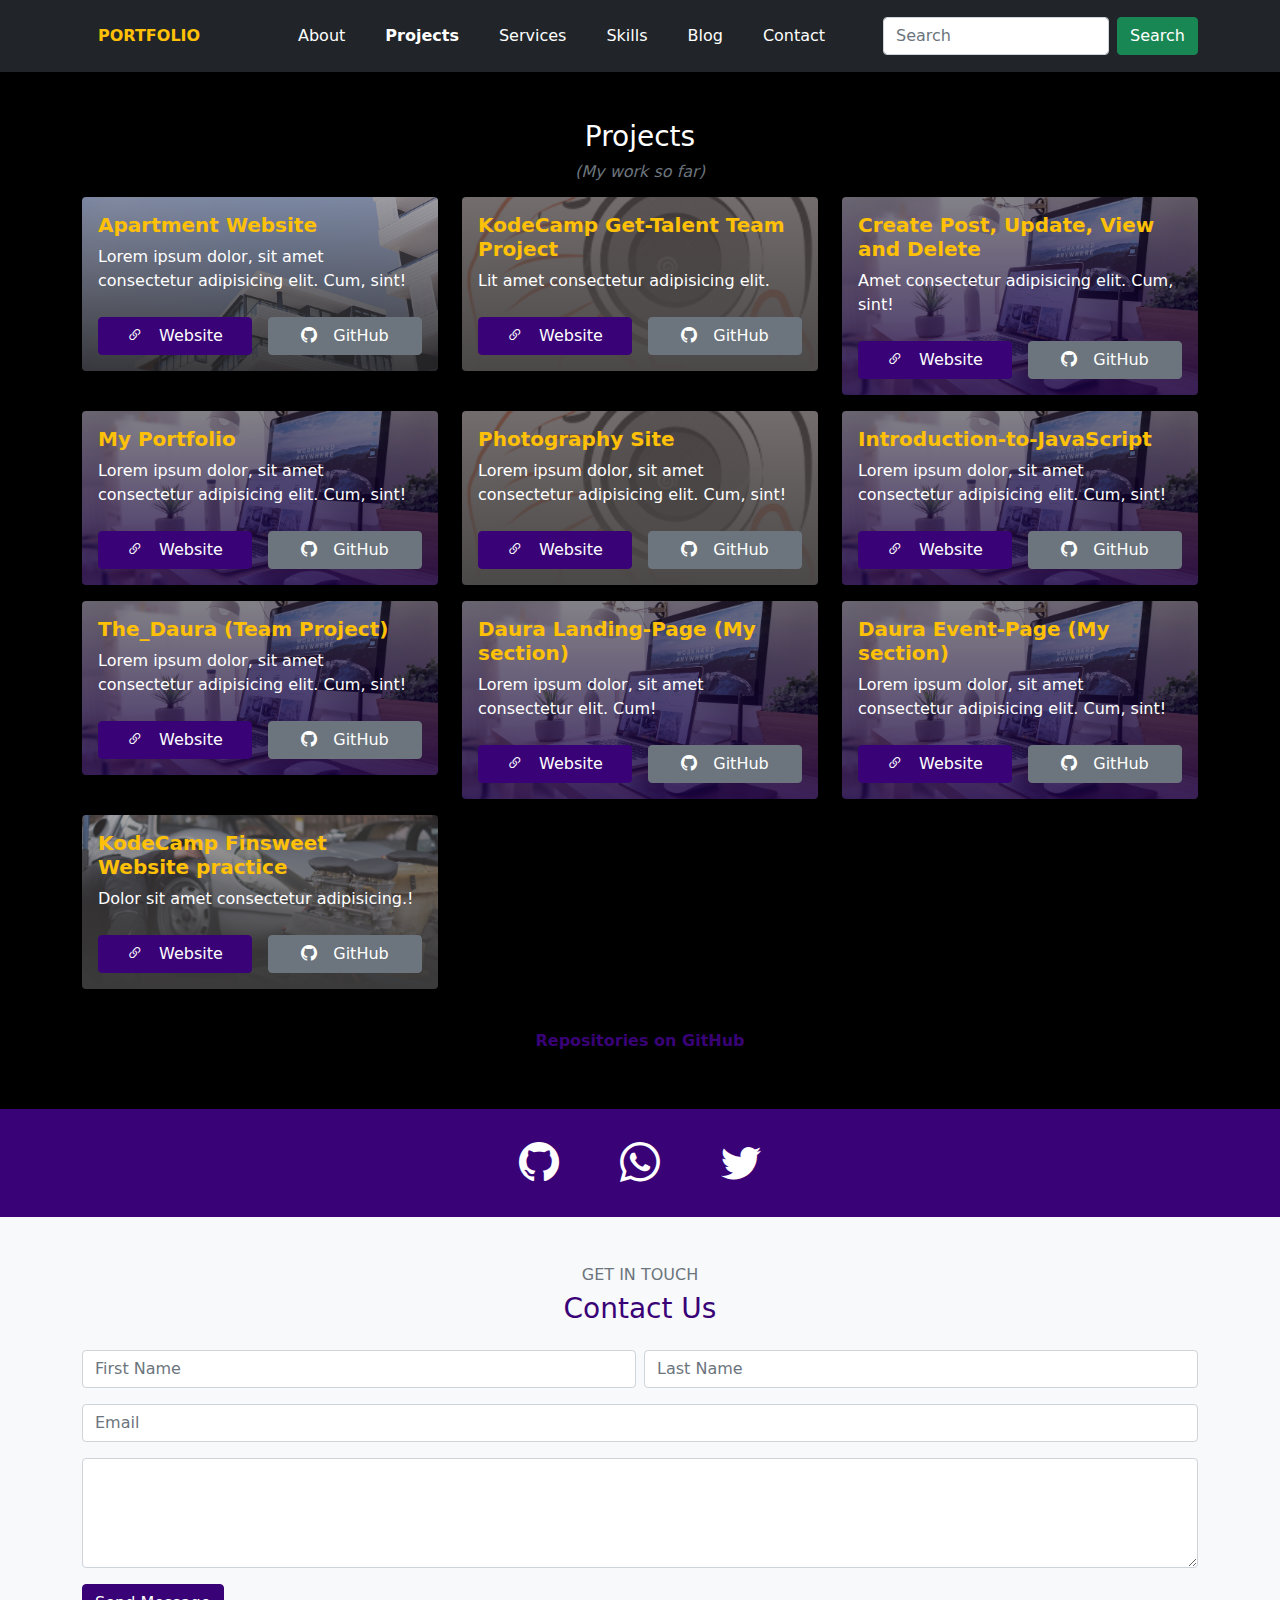
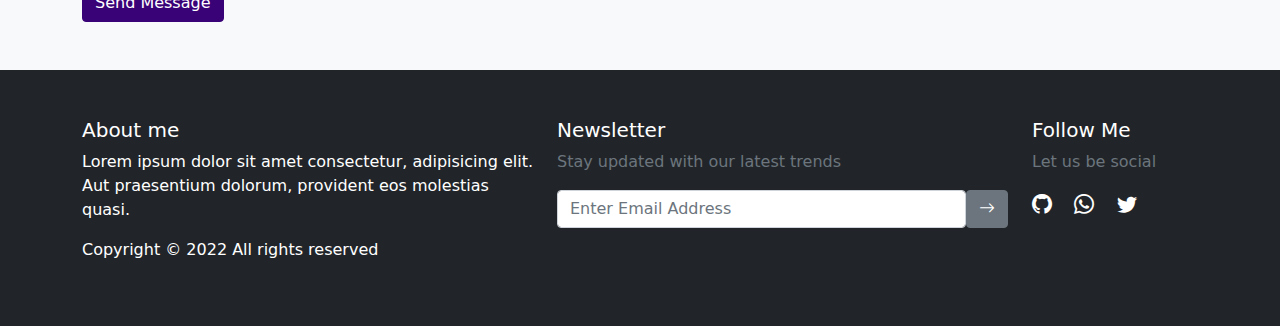
<file: project.html>
<!DOCTYPE html>
<html lang="en">
<head>
    <meta charset="UTF-8">
    <meta http-equiv="X-UA-Compatible" content="IE=edge">
    <meta name="viewport" content="width=device-width, initial-scale=1.0">
    <link rel="stylesheet" href="css/bootstrap.min.css">
    <link rel="stylesheet" href="css/style.css">
    <link rel="stylesheet" href="https://cdn.jsdelivr.net/npm/bootstrap-icons@1.8.3/font/bootstrap-icons.css">
    <title>Project-Page</title>
</head>
<body>
    <section>
        <div class="bg-dark">
            <nav class="navbar navbar-expand-lg navbar-light mx-3 pt">
                <div class="container py-2">
                    <div class="">
                        <a href="index.html" class="nav-link text-warning"><strong>PORTFOLIO</strong></a>
                    </div>
                    <button class="navbar-toggler" type="button" data-bs-toggle="collapse" data-bs-target="#navbarSupportedContent" aria-controls="navbarSupportedContent" aria-expanded="false" aria-label="Toggle navigation">
                            <span class="navbar-toggler-icon"></span>
                    </button>
                    <div class="collapse navbar-collapse" id="navbarSupportedContent">
                        <ul class="navbar-nav m-auto mb-lg-0">
                            <li class="nav-item">
                                <a class="nav-link text-white ms-4" href="about.html">About</a>
                            </li>
                            <li class="nav-item">
                                <a class="nav-link text-white active fw-bold ms-4" href="#">Projects</a>
                            </li>
                            <li class="nav-item">
                                <a class="nav-link text-white ms-4" href="services.html">Services</a>
                            </li>
                            <li class="nav-item">
                                <a class="nav-link text-white ms-4" href="skills.html">Skills</a>
                            </li>
                            <li class="nav-item">
                                <a class="nav-link text-white ms-4" href="blog.html">Blog</a>
                            </li>
                            <li class="nav-item">
                                <a class="nav-link text-white ms-4" href="contact.html">Contact</a>
                            </li>
                        </ul>
                        <form class="d-flex">
                            <input class="form-control me-2" type="search" placeholder="Search" aria-label="Search">
                            <button class="btn btn-success" type="submit">Search</button>
                        </form>                      
                    </div>
                </div>
            </nav>
        </div>
        <div class="bg-black">
            <div class="container py-5">
                <div class="text-white text-center mb-3">
                    <h3>Projects</h3>
                    <h6 class="text-center text-muted"><em>(My work so far)</em></h6>
                </div>
                <div class="row">
                    <div class="col-lg-4 col-md-6 col-12 mb-3">
                        <div class="card bg-apart p-3">
                            <h5 class="text-warning fw-bold">Apartment Website</h5>
                            <p class="text-white">Lorem ipsum dolor, sit amet consectetur adipisicing elit. Cum, sint!</p>
                            <div class="d-flex mt-2 w-100">
                                <a href="https://teejay31.github.io/apartment/" target="_blank" class="btn btn-primary w-50 me-2 text-decoration-none"><i class="bi pe-3 bi-link-45deg"></i>Website</a>
                                <a href="https://github.com/Teejay31/apartment" target="_blank" class="btn btn-secondary w-50 ms-2"><i class="bi pe-3 bi-github"></i>GitHub</a>
                            </div>
                        </div>
                    </div>
                    <div class="col-lg-4 col-md-6 col-12 mb-3">
                        <div class="card bg-photo p-3">
                            <h5 class="text-warning fw-bold">KodeCamp Get-Talent Team Project</h5>
                            <p class="text-white">Lit amet consectetur adipisicing elit.</p>
                            <div class="d-flex mt-2 w-100">
                                <a href="https://teejay31.github.io/new-recruit-info/" target="_blank" class="btn btn-primary w-50 me-2 text-decoration-none"><i class="bi pe-3 bi-link-45deg"></i>Website</a>
                                <a href="https://github.com/Teejay31/new-recruit-info" target="_blank" class="btn btn-secondary w-50 ms-2"><i class="bi pe-3 bi-github"></i>GitHub</a>
                            </div>
                        </div>
                    </div>
                    <div class="col-lg-4 col-md-6 col-12 mb-3">
                        <div class="card bg-proj p-3">
                            <h5 class="text-warning fw-bold">Create Post, Update, View and Delete</h5>
                            <p class="text-white">Amet consectetur adipisicing elit. Cum, sint!</p>
                            <div class="d-flex mt-2 w-100">
                                <a href="https://teejay31.github.io/though-project/" target="_blank" class="btn btn-primary w-50 me-2 text-decoration-none"><i class="bi pe-3 bi-link-45deg"></i>Website</a>
                                <a href="https://github.com/Teejay31/though-project" target="_blank" class="btn btn-secondary w-50 ms-2"><i class="bi pe-3 bi-github"></i>GitHub</a>
                            </div>
                        </div>
                    </div>
                    <div class="col-lg-4 col-md-6 col-12 mb-3">
                        <div class="card bg-proj p-3">
                            <h5 class="text-warning fw-bold">My Portfolio</h5>
                            <p class="text-white">Lorem ipsum dolor, sit amet consectetur adipisicing elit. Cum, sint!</p>
                            <div class="d-flex mt-2 w-100">
                                <a href="#" target="_blank" class="btn btn-primary w-50 me-2 text-decoration-none"><i class="bi pe-3 bi-link-45deg"></i>Website</a>
                                <a href="#" target="_blank" class="btn btn-secondary w-50 ms-2"><i class="bi pe-3 bi-github"></i>GitHub</a>
                            </div>
                        </div>
                    </div>
                    <div class="col-lg-4 col-md-6 col-12 mb-3">
                        <div class="card bg-photo p-3">
                            <h5 class="text-warning fw-bold">Photography Site</h5>
                            <p class="text-white">Lorem ipsum dolor, sit amet consectetur adipisicing elit. Cum, sint!</p>
                            <div class="d-flex mt-2 w-100">
                                <a href="https://teejay31.github.io/six-task/" target="_blank" class="btn btn-primary w-50 me-2 text-decoration-none"><i class="bi pe-3 bi-link-45deg"></i>Website</a>
                                <a href="https://github.com/Teejay31/six-task" target="_blank" class="btn btn-secondary w-50 ms-2"><i class="bi pe-3 bi-github"></i>GitHub</a>
                            </div>
                        </div>
                    </div>
                    <div class="col-lg-4 col-md-6 col-12 mb-3">
                        <div class="card bg-proj p-3">
                            <h5 class="text-warning fw-bold">Introduction-to-JavaScript</h5>
                            <p class="text-white">Lorem ipsum dolor, sit amet consectetur adipisicing elit. Cum, sint!</p>
                            <div class="d-flex mt-2 w-100">
                                <a href="https://teejay31.github.io/Intro-to-js/" target="_blank" class="btn btn-primary w-50 me-2 text-decoration-none"><i class="bi pe-3 bi-link-45deg"></i>Website</a>
                                <a href="https://github.com/Teejay31/Intro-to-js" target="_blank" class="btn btn-secondary w-50 ms-2"><i class="bi pe-3 bi-github"></i>GitHub</a>
                            </div>
                        </div>
                    </div>
                    <div class="col-lg-4 col-md-6 col-12 mb-3">
                        <div class="card bg-proj p-3">
                            <h5 class="text-warning fw-bold">The_Daura (Team Project)</h5>
                            <p class="text-white">Lorem ipsum dolor, sit amet consectetur adipisicing elit. Cum, sint!</p>
                            <div class="d-flex mt-2 w-100">
                                <a href="https://teejay31.github.io/daura/" target="_blank" class="btn btn-primary w-50 me-2 text-decoration-none"><i class="bi pe-3 bi-link-45deg"></i>Website</a>
                                <a href="https://github.com/Teejay31/daura" target="_blank" class="btn btn-secondary w-50 ms-2"><i class="bi pe-3 bi-github"></i>GitHub</a>
                            </div>
                        </div>
                    </div>
                    <div class="col-lg-4 col-md-6 col-12 mb-3">
                        <div class="card bg-proj p-3">
                            <h5 class="text-warning fw-bold">Daura Landing-Page (My section)</h5>
                            <p class="text-white">Lorem ipsum dolor, sit amet consectetur elit. Cum!</p>
                            <div class="d-flex mt-2 w-100">
                                <a href="https://teejay31.github.io/awesome/" target="_blank" class="btn btn-primary w-50 me-2 text-decoration-none"><i class="bi pe-3 bi-link-45deg"></i>Website</a>
                                <a href="https://github.com/Teejay31/awesome" target="_blank" class="btn btn-secondary w-50 ms-2"><i class="bi pe-3 bi-github"></i>GitHub</a>
                            </div>
                        </div>
                    </div>
                    <div class="col-lg-4 col-md-6 col-12 mb-3">
                        <div class="card bg-proj p-3">
                            <h5 class="text-warning fw-bold">Daura Event-Page (My section)</h5>
                            <p class="text-white">Lorem ipsum dolor, sit amet consectetur adipisicing elit. Cum, sint!</p>
                            <div class="d-flex mt-2 w-100">
                                <a href="https://teejay31.github.io/event-page/" target="_blank" class="btn btn-primary w-50 me-2 text-decoration-none"><i class="bi pe-3 bi-link-45deg"></i>Website</a>
                                <a href="https://github.com/Teejay31/event-page" target="_blank" class="btn btn-secondary w-50 ms-2"><i class="bi pe-3 bi-github"></i>GitHub</a>
                            </div>
                        </div>
                    </div>
                    <div class="col-lg-4 col-md-6 col-12 mb-3">
                        <div class="card bg-fins p-3">
                            <h5 class="text-warning fw-bold">KodeCamp Finsweet Website practice</h5>
                            <p class="text-white">Dolor sit amet consectetur adipisicing.!</p>
                            <div class="d-flex mt-2 w-100">
                                <a href="https://teejay31.github.io/practice-task/" target="_blank" class="btn btn-primary w-50 me-2 text-decoration-none"><i class="bi pe-3 bi-link-45deg"></i>Website</a>
                                <a href="https://github.com/Teejay31/practice-task" target="_blank" class="btn btn-secondary w-50 ms-2"><i class="bi pe-3 bi-github"></i>GitHub</a>
                            </div>
                        </div>
                    </div>
                </div>
                <div class="text-center pt-3">
                    <a href="https://github.com/Teejay31?tab=repositories" target="_blank" class="nav-link fw-bold text-primary">Repositories on GitHub</a>                
                </div>
            </div>
        </div>
        <div class="bg-ft">
            <div class="container py-4">
                <div class="text-center fs-1">
                    <a href="https://github.com/Teejay31?tab=repositories" target="_blank" class=""><i class="bi text-white pe-5 bi-github"></i></a>
                    <a href="https://wa.me/+2347051442660" target="_blank" class=""><i class="bi pe-5 text-white bi-whatsapp"></i></a>
                    <a href="https://mobile.twitter.com/Tea_Jay31" target="_blank" class=""><i class="bi text-white bi-twitter"></i></a>
                </div>
            </div>
        </div>
        <div class="bg-light">
            <div class="container py-5">
                <div class="text-center">
                    <h6 class="text-muted">GET IN TOUCH</h6>
                    <h3 class="text-primary">Contact Us</h3>
                </div>
                <div class="pt-3">
                    <div class="d-flex pb-3">
                        <input type="text" class="form-control me-1" placeholder="First Name">
                        <input type="text" class="form-control ms-1" placeholder="Last Name">
                    </div>
                    <input type="email" class="form-control mb-3" placeholder="Email">
                    <textarea class="form-control mb-3" cols="" rows="4"></textarea>
                    <a href="#" class="btn btn-primary">Send Message</a>
                </div>
            </div>
        </div>
        <div class="bg-dark">
            <div class="container py-5">
                <div class="row text-white">
                    <div class="col-lg-5 col-md-5 col-12">
                        <h5>About me</h5>
                        <p>Lorem ipsum dolor sit amet consectetur, adipisicing elit. Aut praesentium dolorum, provident eos molestias quasi.</p>
                        <p>Copyright &copy; 2022 All rights reserved</p>
                    </div>
                    <div class="col-lg-5 col-md-4 col-12">
                        <h5>Newsletter</h5>
                        <p class="text-muted">Stay updated with our latest trends</p>
                        <form class="d-flex pb-3">
                            <input type="text" class="form-control" placeholder="Enter Email Address">
                            <button class="btn btn-secondary" type="submit"><i class="bi bi-arrow-right"></i></button>
                        </form>
                    </div>
                    <div class="col-lg-2 col-md-3 col-12">
                        <h5>Follow Me</h5>
                        <p class="text-muted">Let us be social</p>
                        <div class="fs-5">
                            <a href="https://github.com/Teejay31?tab=repositories" target="_blank" class=""><i class="bi text-white bi-github"></i></a>
                            <a href="https://wa.me/+2347051442660" target="_blank" class=""><i class="bi px-3 text-white bi-whatsapp"></i></a>
                            <a href="https://mobile.twitter.com/Tea_Jay31" target="_blank" class=""><i class="bi text-white bi-twitter"></i></a>
                        </div>
                    </div>
                </div>
            </div>
        </div>
    </section>


    <script src="js/bootstrap.min.js"></script> 

</body>
</html>
</file>
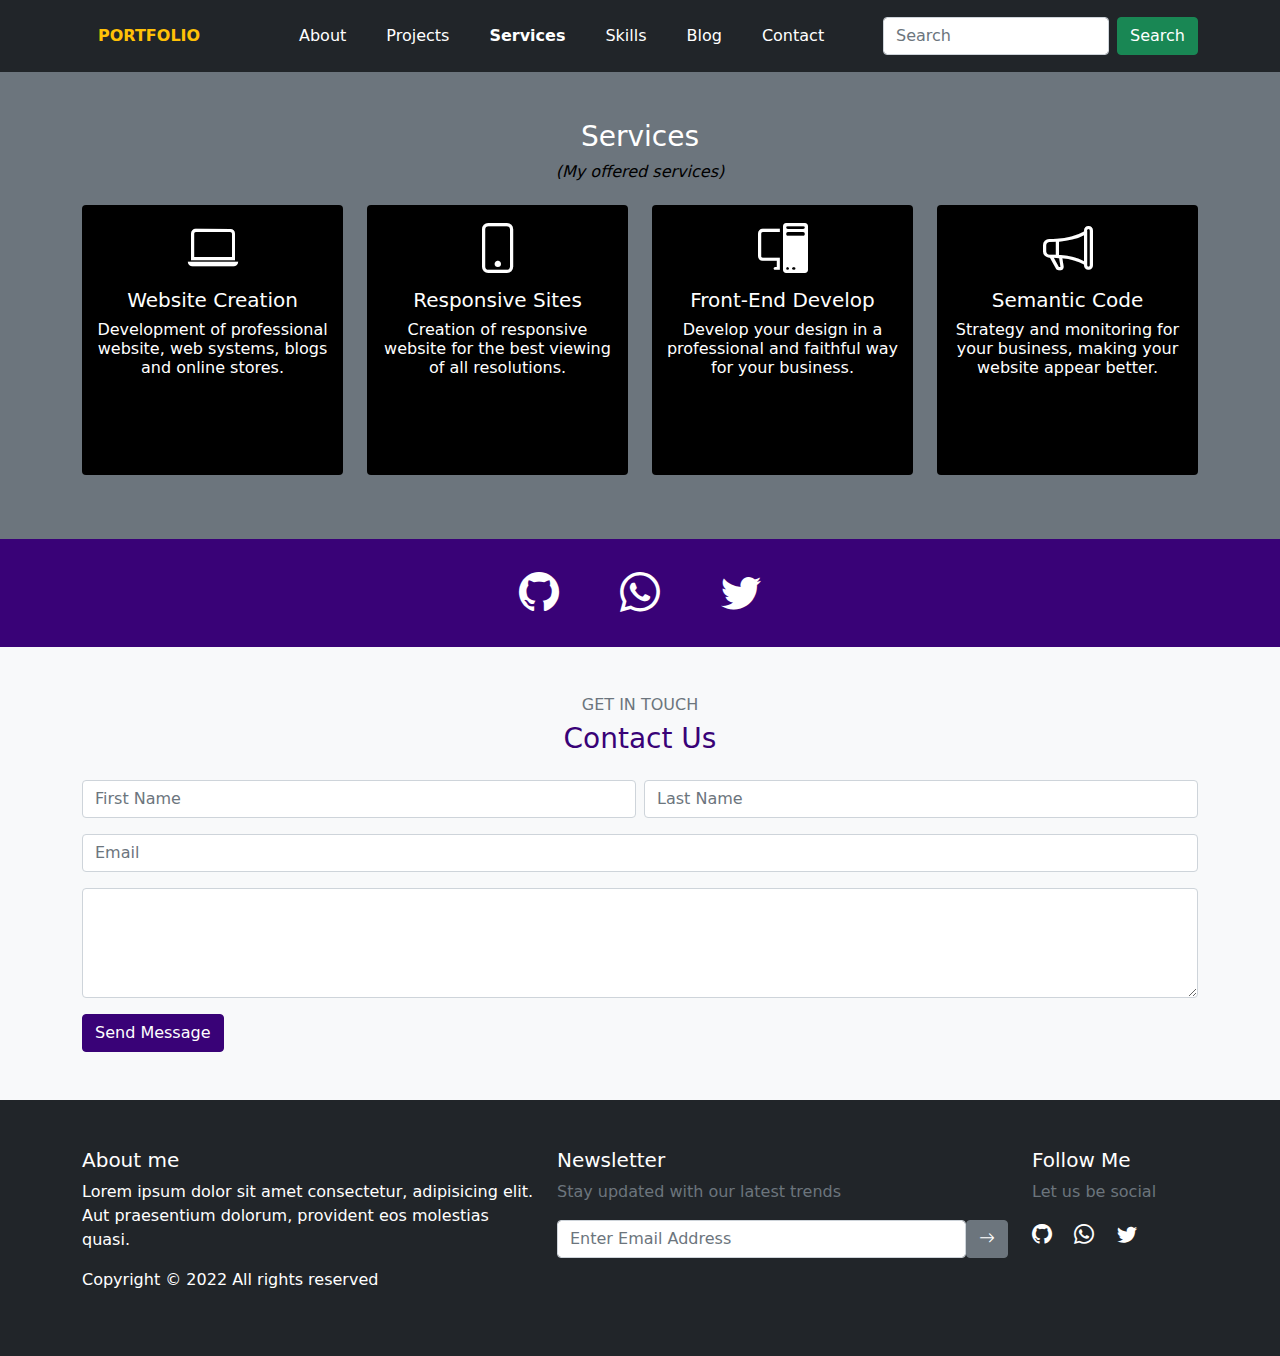
<file: services.html>
<!DOCTYPE html>
<html lang="en">
<head>
    <meta charset="UTF-8">
    <meta http-equiv="X-UA-Compatible" content="IE=edge">
    <meta name="viewport" content="width=device-width, initial-scale=1.0">
    <link rel="stylesheet" href="css/bootstrap.min.css">
    <link rel="stylesheet" href="css/style.css">
    <link rel="stylesheet" href="https://cdn.jsdelivr.net/npm/bootstrap-icons@1.8.3/font/bootstrap-icons.css">
    <title>Services-Page</title>
</head>
<body>
    <section>
        <div class="bg-dark">
            <nav class="navbar navbar-expand-lg navbar-light mx-3 pt">
                <div class="container py-2">
                    <div class="">
                        <a href="index.html" class="nav-link text-warning"><strong>PORTFOLIO</strong></a>
                    </div>
                    <button class="navbar-toggler" type="button" data-bs-toggle="collapse" data-bs-target="#navbarSupportedContent" aria-controls="navbarSupportedContent" aria-expanded="false" aria-label="Toggle navigation">
                            <span class="navbar-toggler-icon"></span>
                    </button>
                    <div class="collapse navbar-collapse" id="navbarSupportedContent">
                        <ul class="navbar-nav m-auto mb-lg-0">
                            <li class="nav-item">
                                <a class="nav-link text-white ms-4" href="about.html">About</a>
                            </li>
                            <li class="nav-item">
                                <a class="nav-link text-white ms-4" href="project.html">Projects</a>
                            </li>
                            <li class="nav-item">
                                <a class="nav-link text-white active fw-bold ms-4" href="#">Services</a>
                            </li>
                            <li class="nav-item">
                                <a class="nav-link text-white ms-4" href="skills.html">Skills</a>
                            </li>
                            <li class="nav-item">
                                <a class="nav-link text-white ms-4" href="blog.html">Blog</a>
                            </li>
                            <li class="nav-item">
                                <a class="nav-link text-white ms-4" href="contact.html">Contact</a>
                            </li>
                        </ul>
                        <form class="d-flex">
                            <input class="form-control me-2" type="search" placeholder="Search" aria-label="Search">
                            <button class="btn btn-success" type="submit">Search</button>
                        </form>                      
                    </div>
                </div>
            </nav>
        </div>
        <div class="bg-secondary">
            <div class="container py-5">
                <h3 class="text-center text-white">Services</h3>
                <h6 class="text-center text-black"><em>(My offered services)</em></h6>
                <div class="row pt-3">
                    <div class="col-lg-3 col-md-6 col-12 mb-3">
                        <div class="card bg-black text-white p-2 vh-5 text-center">
                            <div class="ser-hov-r">
                                <span><i class="bi pb-3 fs-cus bi-laptop"></i></span>
                                <h5>Website Creation</h5>
                            </div>
                            <h6>Development of professional website, web systems, blogs and online stores.</h6>
                        </div>
                    </div>
                    <div class="col-lg-3 col-md-6 col-12 mb-3">
                        <div class="card bg-black text-white p-2 vh-5 text-center">
                            <div class="ser-hov-g">
                                <span><i class="bi pb-3 fs-cus bi-phone"></i></span>
                                <h5>Responsive Sites</h5>
                            </div>
                            <h6>Creation of responsive website for the best viewing of all resolutions.</h6>
                        </div>
                    </div>
                    <div class="col-lg-3 col-md-6 col-12 mb-3">
                        <div class="card bg-black text-white p-2 vh-5 text-center">
                            <div class="ser-hov-b">
                                <span><i class="bi pb-3 fs-cus bi-pc-display"></i></span>
                                <h5>Front-End Develop</h5>
                            </div>
                            <h6>Develop your design in a professional and faithful way for your business.</h6>
                        </div>
                    </div>
                    <div class="col-lg-3 col-md-6 col-12 mb-3">
                        <div class="card bg-black text-white p-2 vh-5 text-center">
                            <div class="ser-hov-a">
                                <span><i class="bi pb-3 fs-cus bi-megaphone"></i></span>
                                <h5>Semantic Code</h5>
                            </div>
                            <h6>Strategy and monitoring for your business, making your website appear better.</h6>
                        </div>
                    </div>
                </div>
            </div>
        </div>
        <div class="bg-ft">
            <div class="container py-4">
                <div class="text-center fs-1">
                    <a href="https://github.com/Teejay31?tab=repositories" target="_blank" class=""><i class="bi text-white pe-5 bi-github"></i></a>
                    <a href="https://wa.me/+2347051442660" target="_blank" class=""><i class="bi pe-5 text-white bi-whatsapp"></i></a>
                    <a href="https://mobile.twitter.com/Tea_Jay31" target="_blank" class=""><i class="bi text-white bi-twitter"></i></a>
                </div>
            </div>
        </div>
        <div class="bg-light">
            <div class="container py-5">
                <div class="text-center">
                    <h6 class="text-muted">GET IN TOUCH</h6>
                    <h3 class="text-primary">Contact Us</h3>
                </div>
                <div class="pt-3">
                    <div class="d-flex pb-3">
                        <input type="text" class="form-control me-1" placeholder="First Name">
                        <input type="text" class="form-control ms-1" placeholder="Last Name">
                    </div>
                    <input type="email" class="form-control mb-3" placeholder="Email">
                    <textarea class="form-control mb-3" cols="" rows="4"></textarea>
                    <a href="#" class="btn btn-primary">Send Message</a>
                </div>
            </div>
        </div>
        <div class="bg-dark">
            <div class="container py-5">
                <div class="row text-white">
                    <div class="col-lg-5 col-md-5 col-12">
                        <h5>About me</h5>
                        <p>Lorem ipsum dolor sit amet consectetur, adipisicing elit. Aut praesentium dolorum, provident eos molestias quasi.</p>
                        <p>Copyright &copy; 2022 All rights reserved</p>
                    </div>
                    <div class="col-lg-5 col-md-4 col-12">
                        <h5>Newsletter</h5>
                        <p class="text-muted">Stay updated with our latest trends</p>
                        <form class="d-flex pb-3">
                            <input type="text" class="form-control" placeholder="Enter Email Address">
                            <button class="btn btn-secondary" type="submit"><i class="bi bi-arrow-right"></i></button>
                        </form>
                    </div>
                    <div class="col-lg-2 col-md-3 col-12">
                        <h5>Follow Me</h5>
                        <p class="text-muted">Let us be social</p>
                        <div class="fs-5">
                            <a href="https://github.com/Teejay31?tab=repositories" target="_blank" class=""><i class="bi text-white bi-github"></i></a>
                            <a href="https://wa.me/+2347051442660" target="_blank" class=""><i class="bi px-3 text-white bi-whatsapp"></i></a>
                            <a href="https://mobile.twitter.com/Tea_Jay31" target="_blank" class=""><i class="bi text-white bi-twitter"></i></a>
                        </div>
                    </div>
                </div>
            </div>
        </div>
    </section>


    <script src="js/bootstrap.min.js"></script> 

</body>
</html>
</file>
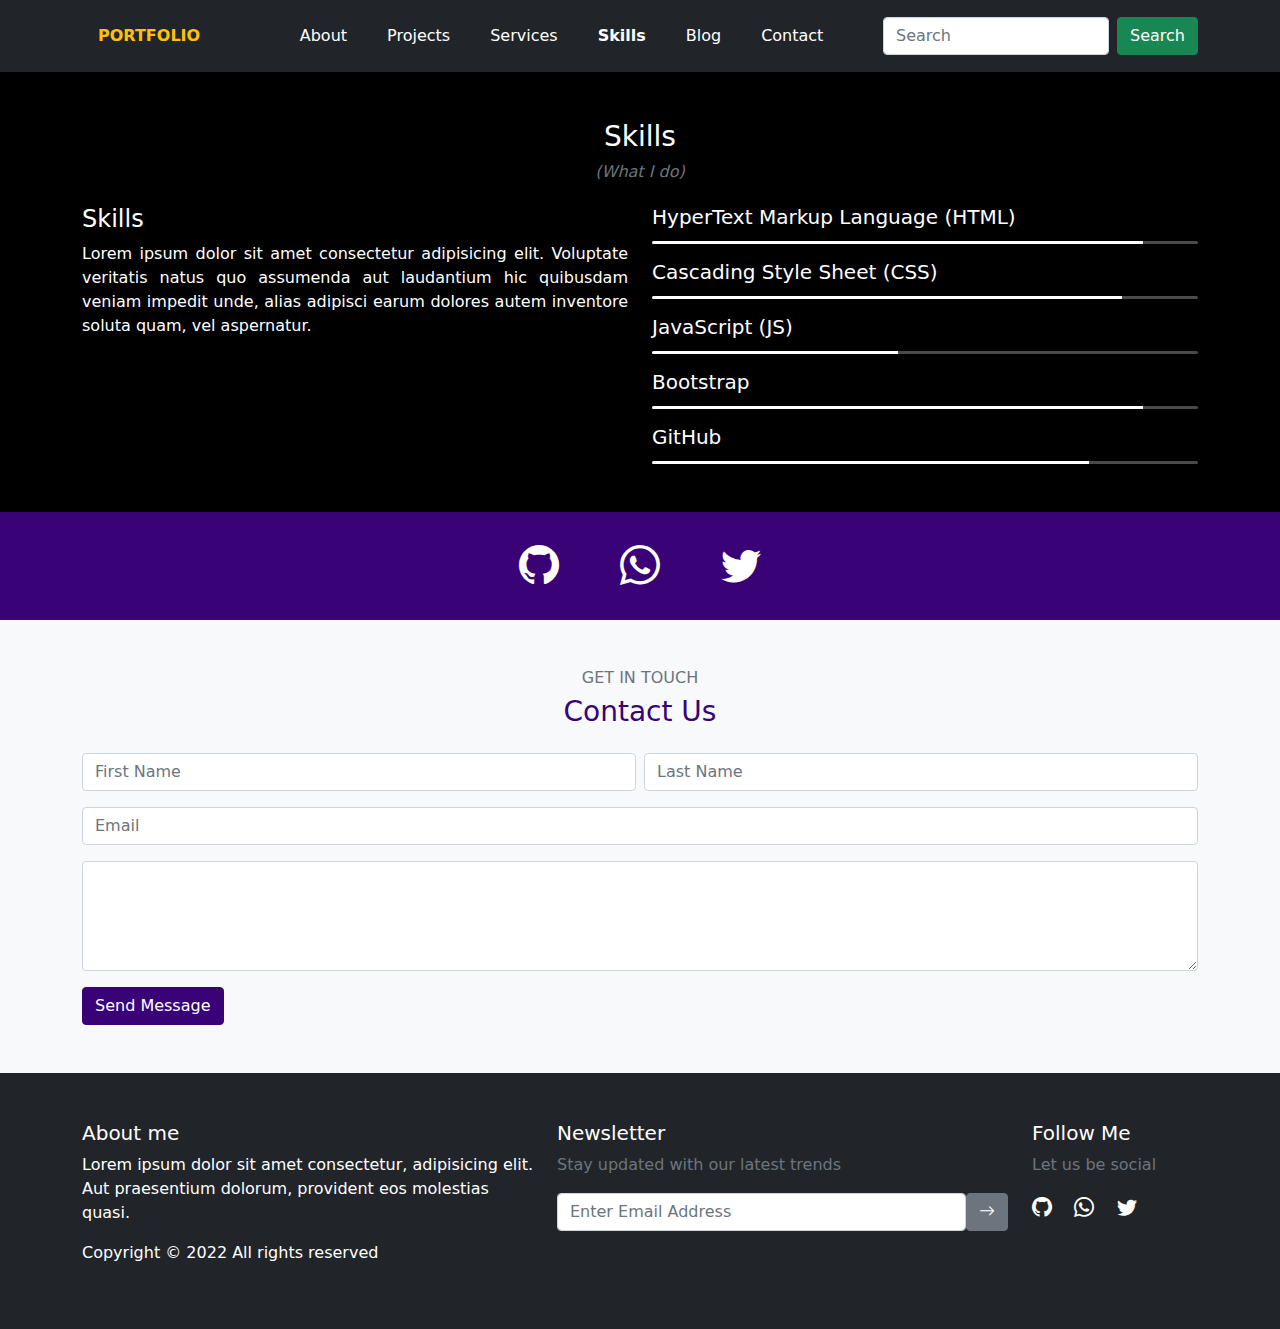
<file: skills.html>
<!DOCTYPE html>
<html lang="en">
<head>
    <meta charset="UTF-8">
    <meta http-equiv="X-UA-Compatible" content="IE=edge">
    <meta name="viewport" content="width=device-width, initial-scale=1.0">
    <link rel="stylesheet" href="css/bootstrap.min.css">
    <link rel="stylesheet" href="css/style.css">
    <link rel="stylesheet" href="https://cdn.jsdelivr.net/npm/bootstrap-icons@1.8.3/font/bootstrap-icons.css">
    <title>Skills-Page</title>
</head>
<body>
    <section>
        <div class="bg-dark">
            <nav class="navbar navbar-expand-lg navbar-light mx-3 pt">
                <div class="container py-2">
                    <div class="">
                        <a href="index.html" class="nav-link text-warning"><strong>PORTFOLIO</strong></a>
                    </div>
                    <button class="navbar-toggler" type="button" data-bs-toggle="collapse" data-bs-target="#navbarSupportedContent" aria-controls="navbarSupportedContent" aria-expanded="false" aria-label="Toggle navigation">
                            <span class="navbar-toggler-icon"></span>
                    </button>
                    <div class="collapse navbar-collapse" id="navbarSupportedContent">
                        <ul class="navbar-nav m-auto mb-lg-0">
                            <li class="nav-item">
                                <a class="nav-link text-white ms-4" href="about.html">About</a>
                            </li>
                            <li class="nav-item">
                                <a class="nav-link text-white ms-4" href="project.html">Projects</a>
                            </li>
                            <li class="nav-item">
                                <a class="nav-link text-white ms-4" href="services.html">Services</a>
                            </li>
                            <li class="nav-item">
                                <a class="nav-link text-white active fw-bold ms-4" href="#">Skills</a>
                            </li>
                            <li class="nav-item">
                                <a class="nav-link text-white ms-4" href="blog.html">Blog</a>
                            </li>
                            <li class="nav-item">
                                <a class="nav-link text-white ms-4" href="contact.html">Contact</a>
                            </li>
                        </ul>
                        <form class="d-flex">
                            <input class="form-control me-2" type="search" placeholder="Search" aria-label="Search">
                            <button class="btn btn-success" type="submit">Search</button>
                        </form>                      
                    </div>
                </div>
            </nav>
        </div>
        <div class="bg-black">
            <div class="container py-5">
                <h3 class="text-white text-center">Skills</h3>
                <h6 class="text-center text-muted"><em>(What I do)</em></h6>
                <div class="row pt-3">
                    <div class="col-lg-6 col-md-6 col-12 text-white">
                        <h4>Skills</h4>
                        <p class="justify">Lorem ipsum dolor sit amet consectetur adipisicing elit. Voluptate veritatis natus quo assumenda aut 
                        laudantium hic quibusdam veniam impedit unde, alias adipisci earum dolores autem inventore soluta quam, vel aspernatur.</p>
                    </div>
                    <div class="col-lg-6 col-md-6 col-12">
                        <div class="pb-3">
                            <div class="text-white pb-1">
                                <h5>HyperText Markup Language (HTML)</h5>
                            </div>
                            <div class="progress" style="height: 3px;">
                                <div class="progress-bar bg-white" role="progressbar" style="width: 90%;" aria-valuenow="25" aria-valuemin="0" aria-valuemax="100"></div>
                            </div>
                        </div>
                        <div class="pb-3">
                            <div class="text-white pb-1">
                                <h5>Cascading Style Sheet (CSS)</h5>
                            </div>
                            <div class="progress" style="height: 3px;">
                                <div class="progress-bar bg-white" role="progressbar" style="width: 86%;" aria-valuenow="25" aria-valuemin="0" aria-valuemax="100"></div>
                            </div>
                        </div>
                        <div class="pb-3">
                            <div class="text-white pb-1">
                                <h5>JavaScript (JS)</h5>
                            </div>
                            <div class="progress" style="height: 3px;">
                                <div class="progress-bar bg-white" role="progressbar" style="width: 45%;" aria-valuenow="25" aria-valuemin="0" aria-valuemax="100"></div>
                            </div>
                        </div>
                        <div class="pb-3">
                            <div class="text-white pb-1">
                                <h5>Bootstrap</h5>
                            </div>
                            <div class="progress" style="height: 3px;">
                                <div class="progress-bar bg-white" role="progressbar" style="width: 90%;" aria-valuenow="25" aria-valuemin="0" aria-valuemax="100"></div>
                            </div>
                        </div>
                        <div class="">
                            <div class="text-white pb-1">
                                <h5>GitHub</h5>
                            </div>
                            <div class="progress" style="height: 3px;">
                                <div class="progress-bar bg-white" role="progressbar" style="width: 80%;" aria-valuenow="25" aria-valuemin="0" aria-valuemax="100"></div>
                            </div>
                        </div>
                    </div>
                </div>            
            </div>
        </div>
        <div class="bg-ft">
            <div class="container py-4">
                <div class="text-center fs-1">
                    <a href="https://github.com/Teejay31?tab=repositories" target="_blank" class=""><i class="bi text-white pe-5 bi-github"></i></a>
                    <a href="https://wa.me/+2347051442660" target="_blank" class=""><i class="bi pe-5 text-white bi-whatsapp"></i></a>
                    <a href="https://mobile.twitter.com/Tea_Jay31" target="_blank" class=""><i class="bi text-white bi-twitter"></i></a>
                </div>
            </div>
        </div>
        <div class="bg-light">
            <div class="container py-5">
                <div class="text-center">
                    <h6 class="text-muted">GET IN TOUCH</h6>
                    <h3 class="text-primary">Contact Us</h3>
                </div>
                <div class="pt-3">
                    <div class="d-flex pb-3">
                        <input type="text" class="form-control me-1" placeholder="First Name">
                        <input type="text" class="form-control ms-1" placeholder="Last Name">
                    </div>
                    <input type="email" class="form-control mb-3" placeholder="Email">
                    <textarea class="form-control mb-3" cols="" rows="4"></textarea>
                    <a href="#" class="btn btn-primary">Send Message</a>
                </div>
            </div>
        </div>
        <div class="bg-dark">
            <div class="container py-5">
                <div class="row text-white">
                    <div class="col-lg-5 col-md-5 col-12">
                        <h5>About me</h5>
                        <p>Lorem ipsum dolor sit amet consectetur, adipisicing elit. Aut praesentium dolorum, provident eos molestias quasi.</p>
                        <p>Copyright &copy; 2022 All rights reserved</p>
                    </div>
                    <div class="col-lg-5 col-md-4 col-12">
                        <h5>Newsletter</h5>
                        <p class="text-muted">Stay updated with our latest trends</p>
                        <form class="d-flex pb-3">
                            <input type="text" class="form-control" placeholder="Enter Email Address">
                            <button class="btn btn-secondary" type="submit"><i class="bi bi-arrow-right"></i></button>
                        </form>
                    </div>
                    <div class="col-lg-2 col-md-3 col-12">
                        <h5>Follow Me</h5>
                        <p class="text-muted">Let us be social</p>
                        <div class="fs-5">
                            <a href="https://github.com/Teejay31?tab=repositories" target="_blank" class=""><i class="bi text-white bi-github"></i></a>
                            <a href="https://wa.me/+2347051442660" target="_blank" class=""><i class="bi px-3 text-white bi-whatsapp"></i></a>
                            <a href="https://mobile.twitter.com/Tea_Jay31" target="_blank" class=""><i class="bi text-white bi-twitter"></i></a>
                        </div>
                    </div>
                </div>
            </div>
        </div>
    </section>


    <script src="js/bootstrap.min.js"></script>

</body>
</html>
</file>
<file: css/style.css>
* {
    padding: 0;
    margin: 0;
    box-sizing: border-box;
}

.bg-img {
    background-image: linear-gradient(360deg, #060b13, rgba(6, 3, 15, 0.8)), url(../img/download.jpg);
    background-repeat: no-repeat;
    background-size: cover;
    background-position: center;
}

.bg-mg {
    background-image: linear-gradient(360deg, #03070c, rgba(6, 3, 15, 0.9)), url(../img/images\ \(3\).jpg);
    background-repeat: no-repeat;
    background-size: cover;
    background-position: center;
}

.bg-proj {
    background-image: linear-gradient(360deg, #1b0447d3, rgba(6, 3, 15, 0.5)), url(../img/xhero_3.jpg.pagespeed.ic.6MpW1z13MV.webp);
    background-repeat: no-repeat;
    background-size: cover;
    background-position: center;
}

.bg-apart {
    background-image: linear-gradient(360deg, #272629e7, rgba(93, 91, 100, 0.6)), url(../img/istockphoto-1331681860-170667a.jpg);
    background-repeat: no-repeat;
    background-size: cover;
    background-position: center;
}

.bg-photo {
    background-image: linear-gradient(360deg, rgb(75, 72, 72), rgba(80, 72, 72, 0.8)), url(../img/logo5.png);
    background-repeat: no-repeat;
    background-size: cover;
    background-position: center;
}

.bg-fins {
    background-image: linear-gradient(360deg, rgb(59, 58, 58), rgba(80, 72, 72, 0.5)), url(../img/image36.png);
    background-repeat: no-repeat;
    background-size: cover;
    background-position: center;
}

.justify {
    text-align: justify;
}

.btn-primary {
    background: rgb(57, 2, 119) !important;
    border-color: rgb(57, 2, 119) !important;
}

.text-primary {
    color: rgb(57, 2, 119) !important;
}

.vh-5 {
    min-height: 30vh;
}

.progress {
    background-color: rgba(245, 245, 245, 0.3) !important;
}
.card {
    border: none !important;
}

.bg-ft {
    background: rgb(57, 2, 119);
}

.ser-hov-r:hover {
    color: red;
}

.ser-hov-g:hover {
    color: green;
}

.ser-hov-b:hover {
    color: blue;
}

.ser-hov-a:hover {
    color: rgba(128, 128, 128, 0.6);
}

.fs-cus {
    font-size: 50px;
}

.min-h {
    min-height: 70vh;
}

@media (max-width: 769px) {
   .fl-dir {
        flex-direction: column;
        align-items: center;
   }

   .md-pd {
        padding-top: 5px !important;
   }
}


@media (max-width: 426px) {
        .odd {
            order: 1;
        }

        .odd2 {
            order: 2;
            padding-top: 20px;
        }

        .odd-pt {
            padding-top: 0 !important;
        }
}
</file>
